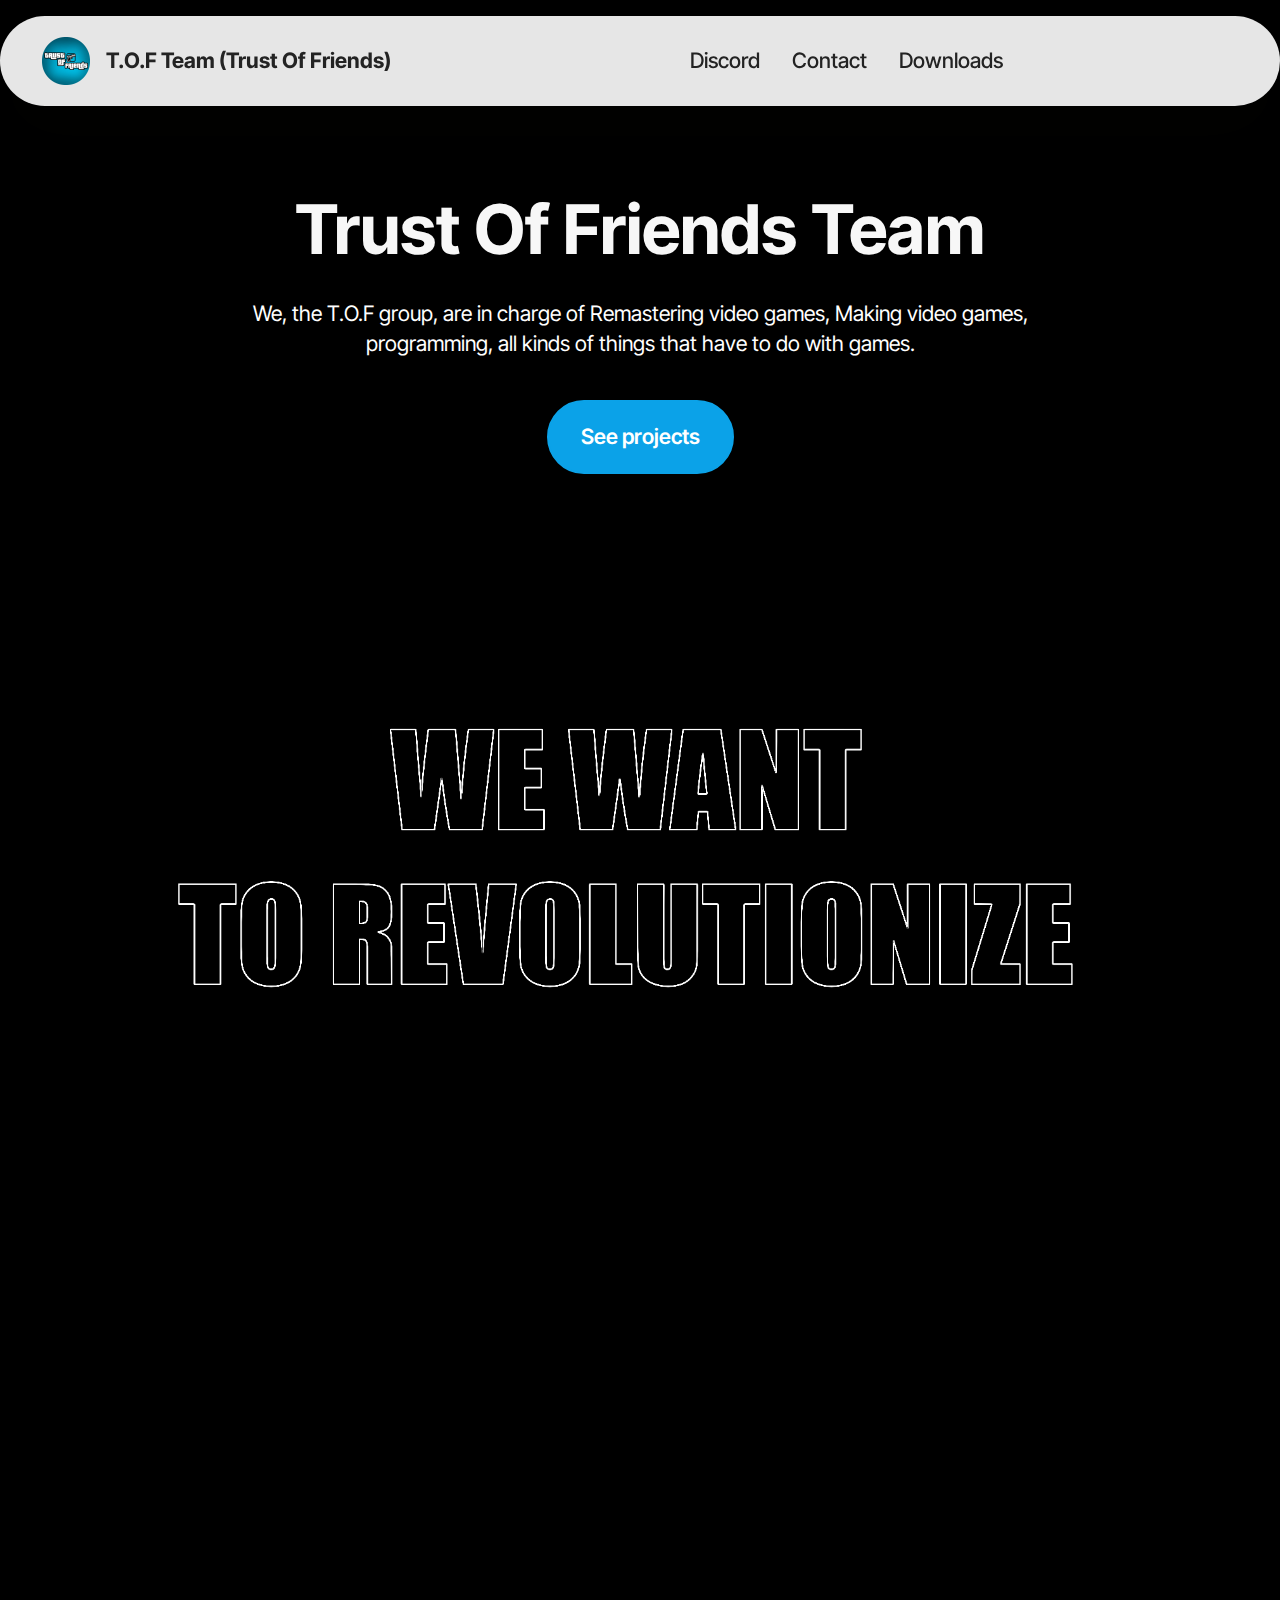
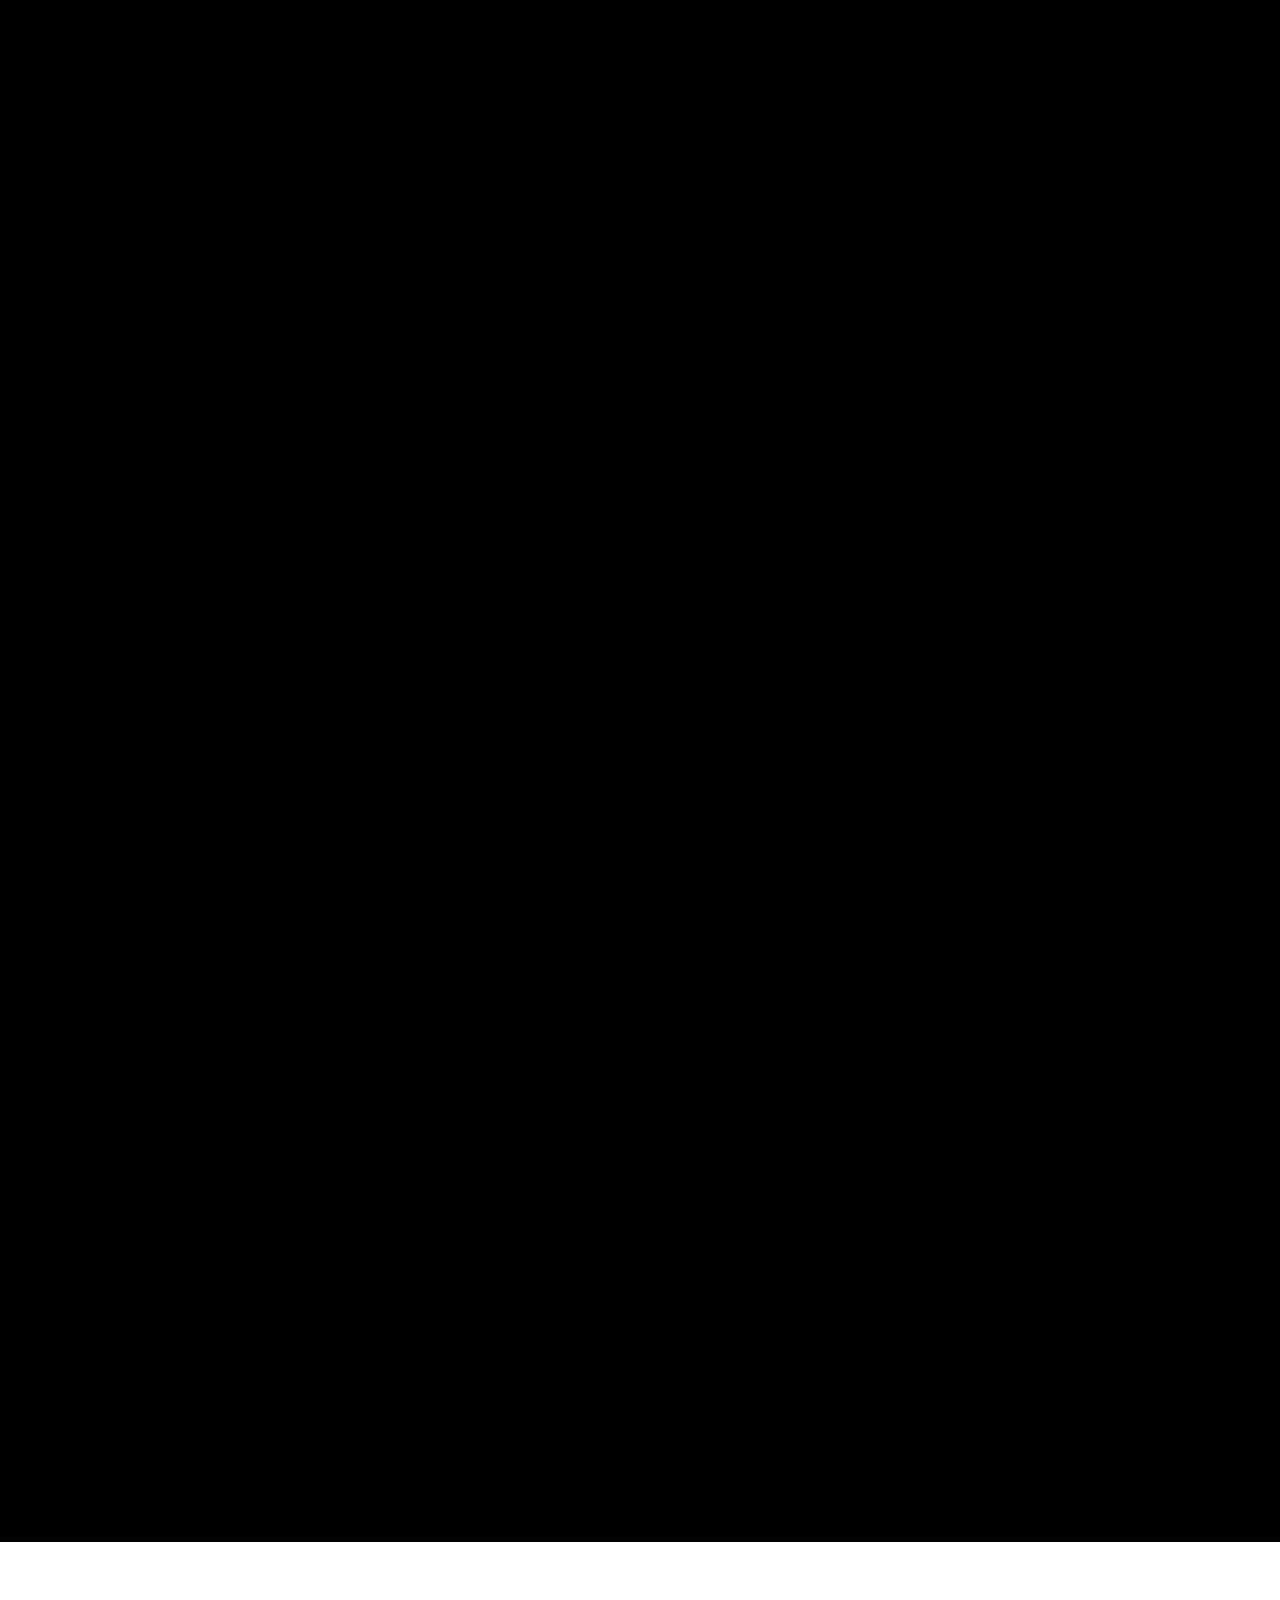
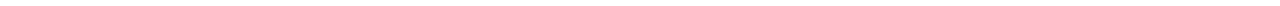
<file: index.html>
<!DOCTYPE html>
<html  >
<head>
  <!-- no se we, xd -->
  <meta charset="UTF-8">
  <meta http-equiv="X-UA-Compatible" content="IE=edge">
  <meta name="generator" content="xd, a">
  <meta name="viewport" content="width=device-width, initial-scale=1, minimum-scale=1">
  <link rel="shortcut icon" href="assets/images/image-1-96x96.png" type="image/x-icon">
  <meta name="description" content="">
  
  
  <title>Home</title>
  <link rel="stylesheet" href="assets/web/assets/mobirise-icons2/mobirise2.css">
  <link rel="stylesheet" href="assets/bootstrap/css/bootstrap.min.css">
  <link rel="stylesheet" href="assets/bootstrap/css/bootstrap-grid.min.css">
  <link rel="stylesheet" href="assets/bootstrap/css/bootstrap-reboot.min.css">
  <link rel="stylesheet" href="assets/animatecss/animate.css">
  <link rel="stylesheet" href="assets/dropdown/css/style.css">
  <link rel="stylesheet" href="assets/theme/css/style.css">
  <link rel="preload" href="https://fonts.googleapis.com/css?family=Inter+Tight:100,200,300,400,500,600,700,800,900,100i,200i,300i,400i,500i,600i,700i,800i,900i&display=swap" as="style" onload="this.onload=null;this.rel='stylesheet'">
  <noscript><link rel="stylesheet" href="https://fonts.googleapis.com/css?family=Inter+Tight:100,200,300,400,500,600,700,800,900,100i,200i,300i,400i,500i,600i,700i,800i,900i&display=swap"></noscript>
  <link rel="preload" as="style" href="assets/mobirise/css/mbr-additional.css?v=KahIdW"><link rel="stylesheet" href="assets/mobirise/css/mbr-additional.css?v=KahIdW" type="text/css">

  
  
  
</head>
<body>
  
  <section data-bs-version="5.1" class="menu menu2 cid-tJS6tZXiPa" once="menu" id="menu02-0">
	

	<nav class="navbar navbar-dropdown navbar-fixed-top navbar-expand-lg">
		<div class="container">
			<div class="navbar-brand">
				<span class="navbar-logo">
					<a href="https://mobirise.com">
						<img src="assets/images/image-1-96x96.png" alt="Mobirise Website Builder" style="height: 3rem;">
					</a>
				</span>
				<span class="navbar-caption-wrap"><a class="navbar-caption text-black display-4" href="index.html#header05-1">T.O.F Team&nbsp;(Trust Of Friends)</a></span>
			</div>
			<button class="navbar-toggler" type="button" data-toggle="collapse" data-bs-toggle="collapse" data-target="#navbarSupportedContent" data-bs-target="#navbarSupportedContent" aria-controls="navbarNavAltMarkup" aria-expanded="false" aria-label="Toggle navigation">
				<div class="hamburger">
					<span></span>
					<span></span>
					<span></span>
					<span></span>
				</div>
			</button>
			<div class="collapse navbar-collapse" id="navbarSupportedContent">
				<ul class="navbar-nav nav-dropdown nav-right" data-app-modern-menu="true"><li class="nav-item">
						<a class="nav-link link text-black text-primary display-4" href="https://discord.gg/qBP4ZFhVKJ" target="_blank">Discord</a>
					</li>
					<li class="nav-item">
						<a class="nav-link link text-black text-primary display-4" href="index.html#features04-w" aria-expanded="false">Contact</a>
					</li>
					<li class="nav-item">
						<a class="nav-link link text-black text-primary display-4" href="index.html#contacts02-9">Downloads</a>
					</li></ul>
				
				
			</div>
		</div>
	</nav>
</section>

<section data-bs-version="5.1" class="header5 cid-tJS6uM4N87" id="header05-1">
	

	
	
	
	<div class="align-center container">
		<div class="row justify-content-center">
			<div class="col-md-12 col-lg-9">
				<h1 class="mbr-section-title mbr-fonts-style mb-4 display-1"><strong>Trust Of Friends Team</strong><strong><br></strong></h1>
				<p class="mbr-text mbr-fonts-style mb-4 display-7">We, the T.O.F group, are in charge of Remastering video games, Making video games, programming, all kinds of things that have to do with games.</p>
				<div class="mbr-section-btn mt-3"><a class="btn btn-primary display-7" href="index.html#features04-w">See projects</a></div>
			</div>
		</div>
		<div class="row mt-5 justify-content-center">
			<div class="col-12 col-lg-12">
				<img src="assets/images/sin-ttulzssso-1920x1080.png" alt="Mobirise Website Builder" title="">
			</div>
		</div>
	</div>
</section>

<section data-bs-version="5.1" class="features4 cid-tMlEXTHLbS" id="features04-w">
	
	
	<div class="container">
		<div class="row justify-content-center">
			<div class="col-12 content-head">
				<div class="mbr-section-head mb-5">
					<h4 class="mbr-section-title mbr-fonts-style align-center mb-0 display-2"><strong>Project number 1:</strong></h4>
					<h5 class="mbr-section-subtitle mbr-fonts-style align-center mb-0 mt-4 display-7">I have wanted to do this project since I was a child of only 9 years old, currently I am making it a reality, this project is, GTA Trilogy - Remastered<div>I am remastering the 3D trilogy of the GTA saga, well, as many of you know in 2021 a trilogy came out, but it was a disaster, it was full of bugs and errors that were never corrected, so this year, I, JC, decided to revive the idea I had when I was only 9 years old, before the Definitive Edition, I wanted to remaster GTA SA, GTA VC, and GTA 3, when the definitive edition came out I was excited, but then I was disappointed by the number of errors, but that will not happen anymore, because my project retains the original aesthetics of 3 games, but adds more realism over time, without losing that characteristic style of the 3 installments, currently I only have GTA SA - Remastered 100% completed.
</div><div>I still need the other 2, a trailer will be out soon, stay tuned.</div></h5>
					
				</div>
			</div>
		</div>
		<div class="row">
			<div class="item features-image col-12 col-md-6 col-lg-4">
				<div class="item-wrapper">
					<div class="item-img">
						<img src="assets/images/artworksa-816x459.png" alt="Mobirise Website Builder">
					</div>
					<div class="item-content">
						<h5 class="item-title mbr-fonts-style display-5">
							<strong>GTA SA - Remastered</strong></h5>
						
						<p class="mbr-text mbr-fonts-style display-7">
							The GTA SA Remastered but preserving the original aesthetics of the game, does not contain graphics like GTA 5, but it does contain the improved original graphics.</p>
						<div class="mbr-section-btn item-footer"><a href="" class="btn item-btn btn-primary display-7">More information</a></div>
					</div>

				</div>
			</div>
			<div class="item features-image col-12 col-md-6 col-lg-4">
				<div class="item-wrapper">
					<div class="item-img">
						<img src="assets/images/atworkvc-816x459.png" alt="Mobirise Website Builder">
					</div>
					<div class="item-content">
						<h5 class="item-title mbr-fonts-style display-5"><strong>GTA VC - Remastered</strong></h5>
						
						<p class="mbr-text mbr-fonts-style display-7">
							This is still in progress, being such an old game, it contains many errors, but I will be able to finish it soon.
						</p>
						<div class="mbr-section-btn item-footer"><a href="" class="btn item-btn btn-primary display-7">More information</a></div>
					</div>
				</div>
			</div>
			<div class="item features-image col-12 col-md-6 col-lg-4">
				<div class="item-wrapper">
					<div class="item-img">
						<img src="assets/images/atwork3-816x459.png" alt="Mobirise Website Builder">
					</div>
					<div class="item-content">
						<h5 class="item-title mbr-fonts-style display-5"><strong>GTA III - Remastered</strong></h5>
						
						<p class="mbr-text mbr-fonts-style display-7">
							Same as GTA VC, it's still in process, only this one is easier to modify, they will have a trailer soon.<br>
						</p>
						<div class="mbr-section-btn item-footer"><a href="" class="btn item-btn btn-primary display-7">More information</a></div>
					</div>
				</div>
			</div>
		</div>
	</div>
</section>

<section data-bs-version="5.1" class="features15 cid-tLek7gQhG7" id="features015-m">
	

	
	
	<div class="container">
		<div class="mbr-section-head mb-5">
			<h4 class="mbr-section-title mbr-fonts-style align-center mb-0 display-2"><strong>¿Who are the owners of Trust Of Friends?</strong></h4>
			
		  </div>
		<div class="row justify-content-center">
			
			
			<div class="item features-without-image col-12 col-lg-4 active">
				<div class="item-wrapper">
					<div class="img-wrapper">
						<img src="assets/images/jc2-179x179.png" alt="Mobirise Website Builder" data-slide-to="0" data-bs-slide-to="0">
					</div>
					<div class="card-box">
						<h4 class="card-title mbr-fonts-style mb-3 display-5">
							<strong>JC (me)</strong></h4>
						<h5 class="card-text mbr-fonts-style display-7">I am in charge of giving the ideas and directing most things.</h5>
					</div>
				</div>
			</div><div class="item features-without-image col-12 col-lg-4">
				<div class="item-wrapper">
					<div class="img-wrapper">
						<img src="assets/images/image-2-179x197.png" alt="Mobirise Website Builder" data-slide-to="1" data-bs-slide-to="1">
					</div>
					<div class="card-box">
						<h4 class="card-title mbr-fonts-style mb-3 display-5">
							<strong>Carlos (Co-Owner)</strong></h4>
						<h5 class="card-text mbr-fonts-style display-7">Carlos helps me with most projects, someone practical.</h5>
					</div>
				</div>
			</div><div class="item features-without-image col-12 col-lg-4">
				<div class="item-wrapper">
					<div class="img-wrapper">
						<img src="assets/images/image-2-179x197.png" alt="Mobirise Website Builder" data-slide-to="2" data-bs-slide-to="3">
					</div>
					<div class="card-box">
						<h4 class="card-title mbr-fonts-style mb-3 display-5">
							<strong>IK (Co-Owner)</strong></h4>
						<h5 class="card-text mbr-fonts-style display-7">Carlos helps me with most projects, someone practical.</h5>
					</div>
				</div>
			</div>
		</div>
	</div>
</section><section class="display-7" style="padding: 0;align-items: center;justify-content: center;flex-wrap: wrap;    align-content: center;display: flex;position: relative;height: 4rem;"><a href="https://www.youtube.com/watch?v=YcUW7oKDUJM" style="flex: 1 1;height: 4rem;position: absolute;width: 100%;z-index: 1;"><img alt="" style="height: 4rem;" src="[data-uri]"></a><p style="margin: 0;text-align: center;" class="display-7">&#8204;</p><a style="z-index:1" href="https://mobirise.com/builder/ai-website-maker.html">AI Website Maker</a></section><script src="assets/bootstrap/js/bootstrap.bundle.min.js"></script>  <script src="assets/smoothscroll/smooth-scroll.js"></script>  <script src="assets/ytplayer/index.js"></script>  <script src="assets/dropdown/js/navbar-dropdown.js"></script>  <script src="assets/theme/js/script.js"></script>  
  
  
  <input name="animation" type="hidden">
  </body>
</html>
</file>
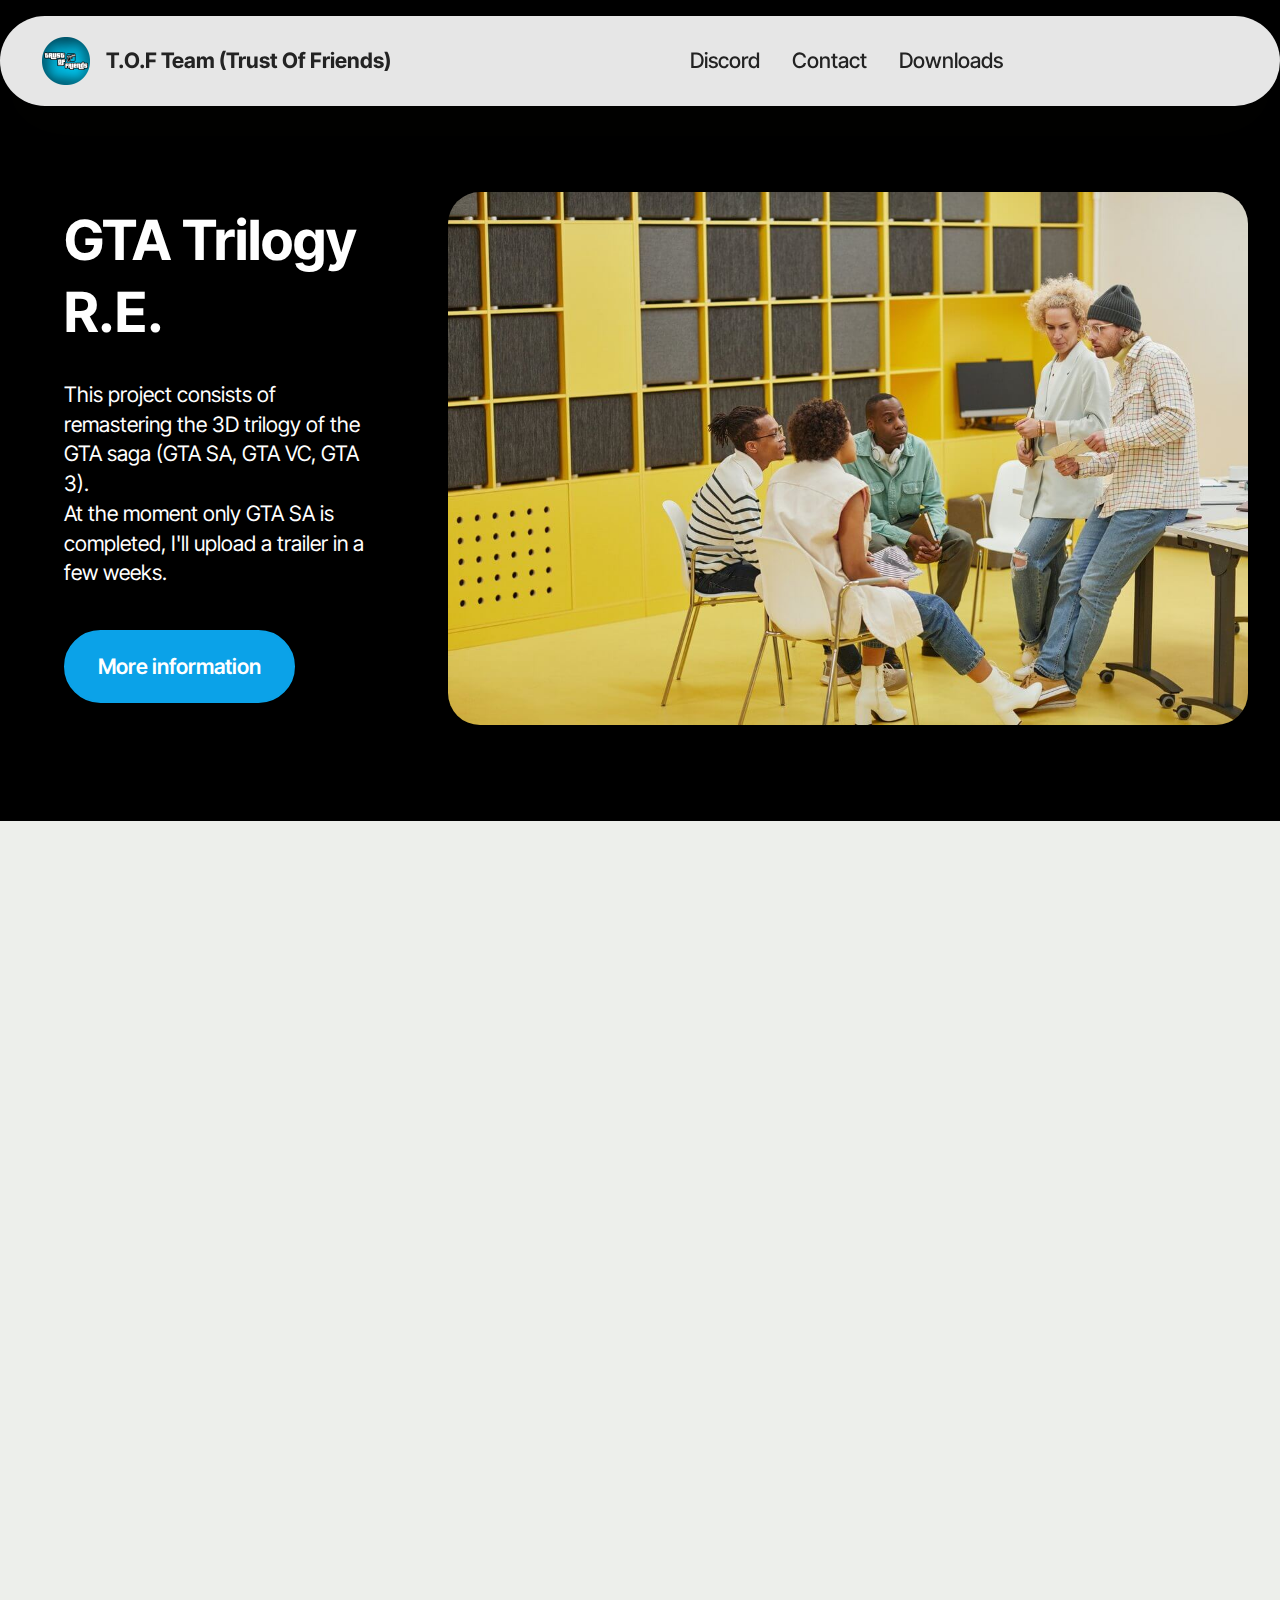
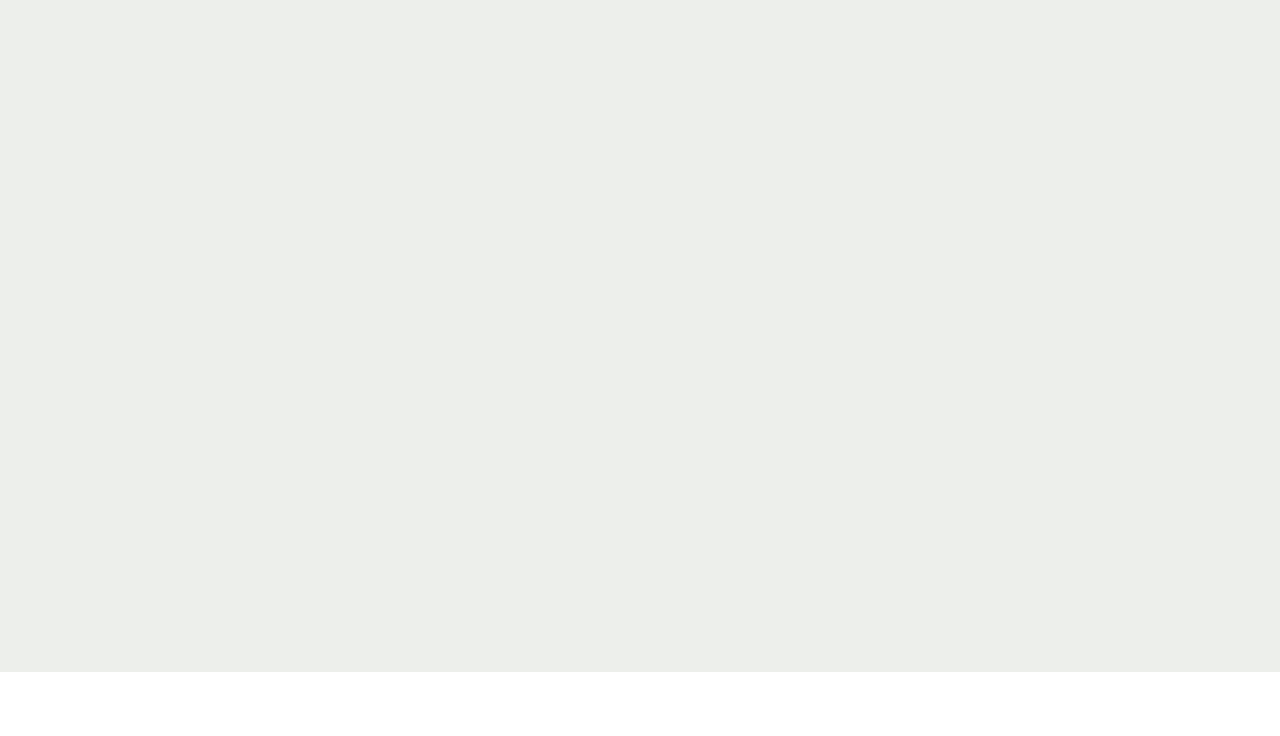
<file: Projects.html>
<!DOCTYPE html>
<html  >
<head>
  <!-- Site made with Mobirise Website Builder v5.9.18, https://mobirise.com -->
  <meta charset="UTF-8">
  <meta http-equiv="X-UA-Compatible" content="IE=edge">
  <meta name="generator" content="Mobirise v5.9.18, mobirise.com">
  <meta name="viewport" content="width=device-width, initial-scale=1, minimum-scale=1">
  <link rel="shortcut icon" href="assets/images/image-1-96x96.png" type="image/x-icon">
  <meta name="description" content="">
  
  
  <title>Projects</title>
  <link rel="stylesheet" href="assets/web/assets/mobirise-icons2/mobirise2.css">
  <link rel="stylesheet" href="assets/bootstrap/css/bootstrap.min.css">
  <link rel="stylesheet" href="assets/bootstrap/css/bootstrap-grid.min.css">
  <link rel="stylesheet" href="assets/bootstrap/css/bootstrap-reboot.min.css">
  <link rel="stylesheet" href="assets/animatecss/animate.css">
  <link rel="stylesheet" href="assets/dropdown/css/style.css">
  <link rel="stylesheet" href="assets/theme/css/style.css">
  <link rel="preload" href="https://fonts.googleapis.com/css?family=Inter+Tight:100,200,300,400,500,600,700,800,900,100i,200i,300i,400i,500i,600i,700i,800i,900i&display=swap" as="style" onload="this.onload=null;this.rel='stylesheet'">
  <noscript><link rel="stylesheet" href="https://fonts.googleapis.com/css?family=Inter+Tight:100,200,300,400,500,600,700,800,900,100i,200i,300i,400i,500i,600i,700i,800i,900i&display=swap"></noscript>
  <link rel="preload" as="style" href="assets/mobirise/css/mbr-additional.css?v=8BhQck"><link rel="stylesheet" href="assets/mobirise/css/mbr-additional.css?v=8BhQck" type="text/css">

  
  
  
</head>
<body>
  
  <section data-bs-version="5.1" class="menu menu2 cid-tJS6tZXiPa" once="menu" id="menu02-1i">
	

	<nav class="navbar navbar-dropdown navbar-fixed-top navbar-expand-lg">
		<div class="container">
			<div class="navbar-brand">
				<span class="navbar-logo">
					<a href="https://mobirise.com">
						<img src="assets/images/image-1-96x96.png" alt="Mobirise Website Builder" style="height: 3rem;">
					</a>
				</span>
				<span class="navbar-caption-wrap"><a class="navbar-caption text-black display-4" href="index.html#header05-1">T.O.F Team&nbsp;(Trust Of Friends)</a></span>
			</div>
			<button class="navbar-toggler" type="button" data-toggle="collapse" data-bs-toggle="collapse" data-target="#navbarSupportedContent" data-bs-target="#navbarSupportedContent" aria-controls="navbarNavAltMarkup" aria-expanded="false" aria-label="Toggle navigation">
				<div class="hamburger">
					<span></span>
					<span></span>
					<span></span>
					<span></span>
				</div>
			</button>
			<div class="collapse navbar-collapse" id="navbarSupportedContent">
				<ul class="navbar-nav nav-dropdown nav-right" data-app-modern-menu="true"><li class="nav-item">
						<a class="nav-link link text-black text-primary display-4" href="https://discord.gg/qBP4ZFhVKJ" target="_blank">Discord</a>
					</li>
					<li class="nav-item">
						<a class="nav-link link text-black text-primary display-4" href="index.html#features04-w" aria-expanded="false">Contact</a>
					</li>
					<li class="nav-item">
						<a class="nav-link link text-black text-primary display-4" href="index.html#contacts02-9">Downloads</a>
					</li></ul>
				
				
			</div>
		</div>
	</nav>
</section>

<section data-bs-version="5.1" class="header1 cid-usxFZFyZDZ" id="header01-1k">
	

	
	

	<div class="container-fluid">
		<div class="row justify-content-center">
			<div class="col-12 col-md-12 col-lg-8 image-wrapper">
				<img class="w-100" src="assets/images/8.jpg" alt="Mobirise Website Builder">
			</div>
			<div class="col-12 col-lg col-md-12">
				<div class="text-wrapper align-left">
					<h1 class="mbr-section-title mbr-fonts-style mb-4 display-2"><strong>GTA Trilogy R.E.</strong></h1>
					<p class="mbr-text mbr-fonts-style mb-4 display-7">This project consists of remastering the 3D trilogy of the GTA saga (GTA SA, GTA VC, GTA 3).<br>At the moment only GTA SA is completed, I'll upload a trailer in a few weeks.</p>
					<div class="mbr-section-btn mt-3"><a class="btn btn-primary display-7" href="https://mobiri.se">More information</a></div>
				</div>
			</div>
		</div>
	</div>
</section>

<section data-bs-version="5.1" class="header1 cid-usxG0f99P6" id="header01-1l">
	

	
	

	<div class="container-fluid">
		<div class="row justify-content-center">
			<div class="col-12 col-md-12 col-lg-8 image-wrapper">
				<img class="w-100" src="assets/images/8.jpg" alt="Mobirise Website Builder">
			</div>
			<div class="col-12 col-lg col-md-12">
				<div class="text-wrapper align-left">
					<h1 class="mbr-section-title mbr-fonts-style mb-4 display-2">
						<strong>From creation to market</strong>
					</h1>
					<p class="mbr-text mbr-fonts-style mb-4 display-7">
						Create awesome websites on your computer! No code &amp; free. Publish anywhere.
					</p>
					<div class="mbr-section-btn mt-3">
						<a class="btn btn-danger display-7" href="https://mobiri.se">Get started</a>
					</div>
				</div>
			</div>
		</div>
	</div>
</section>

<section data-bs-version="5.1" class="header1 cid-usxG0xxKQw" id="header01-1m">
	

	
	

	<div class="container-fluid">
		<div class="row justify-content-center">
			<div class="col-12 col-md-12 col-lg-8 image-wrapper">
				<img class="w-100" src="assets/images/8.jpg" alt="Mobirise Website Builder">
			</div>
			<div class="col-12 col-lg col-md-12">
				<div class="text-wrapper align-left">
					<h1 class="mbr-section-title mbr-fonts-style mb-4 display-2">
						<strong>From creation to market</strong>
					</h1>
					<p class="mbr-text mbr-fonts-style mb-4 display-7">
						Create awesome websites on your computer! No code &amp; free. Publish anywhere.
					</p>
					<div class="mbr-section-btn mt-3">
						<a class="btn btn-danger display-7" href="https://mobiri.se">Get started</a>
					</div>
				</div>
			</div>
		</div>
	</div>
</section><section class="display-7" style="padding: 0;align-items: center;justify-content: center;flex-wrap: wrap;    align-content: center;display: flex;position: relative;height: 4rem;"><a href="https://mobiri.se/3540421" style="flex: 1 1;height: 4rem;position: absolute;width: 100%;z-index: 1;"><img alt="" style="height: 4rem;" src="[data-uri]"></a><p style="margin: 0;text-align: center;" class="display-7">&#8204;</p><a style="z-index:1" href="https://mobirise.com/builder/ai-website-generator.html">AI Website Generator</a></section><script src="assets/bootstrap/js/bootstrap.bundle.min.js"></script>  <script src="assets/smoothscroll/smooth-scroll.js"></script>  <script src="assets/ytplayer/index.js"></script>  <script src="assets/dropdown/js/navbar-dropdown.js"></script>  <script src="assets/theme/js/script.js"></script>  
  
  
  <input name="animation" type="hidden">
  </body>
</html>
</file>
<file: assets/web/assets/mobirise-icons2/mobirise2.css>
@font-face {
  font-family: 'Moririse2';
  font-display: swap;
  src:  url('mobirise2.eot?f2bix4');
  src:  url('mobirise2.eot?f2bix4#iefix') format('embedded-opentype'),
    url('mobirise2.ttf?f2bix4') format('truetype'),
    url('mobirise2.woff?f2bix4') format('woff'),
    url('mobirise2.svg?f2bix4#mobirise2') format('svg');
  font-weight: normal;
  font-style: normal;
}

[class^="mobi-"], [class*=" mobi-"] {
  /* use !important to prevent issues with browser extensions that change fonts */
  font-family: 'Moririse2' !important;
  speak: none;
  font-style: normal;
  font-weight: normal;
  font-variant: normal;
  text-transform: none;
  line-height: 1;

  /* Better Font Rendering =========== */
  -webkit-font-smoothing: antialiased;
  -moz-osx-font-smoothing: grayscale;
}

.mobi-mbri-add-submenu:before {
  content: "\e900";
}
.mobi-mbri-alert:before {
  content: "\e901";
}
.mobi-mbri-align-center:before {
  content: "\e902";
}
.mobi-mbri-align-justify:before {
  content: "\e903";
}
.mobi-mbri-align-left:before {
  content: "\e904";
}
.mobi-mbri-align-right:before {
  content: "\e905";
}
.mobi-mbri-android:before {
  content: "\e906";
}
.mobi-mbri-apple:before {
  content: "\e907";
}
.mobi-mbri-arrow-down:before {
  content: "\e908";
}
.mobi-mbri-arrow-next:before {
  content: "\e909";
}
.mobi-mbri-arrow-prev:before {
  content: "\e90a";
}
.mobi-mbri-arrow-up:before {
  content: "\e90b";
}
.mobi-mbri-bold:before {
  content: "\e90c";
}
.mobi-mbri-bookmark:before {
  content: "\e90d";
}
.mobi-mbri-bootstrap:before {
  content: "\e90e";
}
.mobi-mbri-briefcase:before {
  content: "\e90f";
}
.mobi-mbri-browse:before {
  content: "\e910";
}
.mobi-mbri-bulleted-list:before {
  content: "\e911";
}
.mobi-mbri-calendar:before {
  content: "\e912";
}
.mobi-mbri-camera:before {
  content: "\e913";
}
.mobi-mbri-cart-add:before {
  content: "\e914";
}
.mobi-mbri-cart-full:before {
  content: "\e915";
}
.mobi-mbri-cash:before {
  content: "\e916";
}
.mobi-mbri-change-style:before {
  content: "\e917";
}
.mobi-mbri-chat:before {
  content: "\e918";
}
.mobi-mbri-clock:before {
  content: "\e919";
}
.mobi-mbri-close:before {
  content: "\e91a";
}
.mobi-mbri-cloud:before {
  content: "\e91b";
}
.mobi-mbri-code:before {
  content: "\e91c";
}
.mobi-mbri-contact-form:before {
  content: "\e91d";
}
.mobi-mbri-credit-card:before {
  content: "\e91e";
}
.mobi-mbri-cursor-click:before {
  content: "\e91f";
}
.mobi-mbri-cust-feedback:before {
  content: "\e920";
}
.mobi-mbri-database:before {
  content: "\e921";
}
.mobi-mbri-delivery:before {
  content: "\e922";
}
.mobi-mbri-desktop:before {
  content: "\e923";
}
.mobi-mbri-devices:before {
  content: "\e924";
}
.mobi-mbri-down:before {
  content: "\e925";
}
.mobi-mbri-download-2:before {
  content: "\e926";
}
.mobi-mbri-download:before {
  content: "\e927";
}
.mobi-mbri-drag-n-drop-2:before {
  content: "\e928";
}
.mobi-mbri-drag-n-drop:before {
  content: "\e929";
}
.mobi-mbri-edit-2:before {
  content: "\e92a";
}
.mobi-mbri-edit:before {
  content: "\e92b";
}
.mobi-mbri-error:before {
  content: "\e92c";
}
.mobi-mbri-extension:before {
  content: "\e92d";
}
.mobi-mbri-features:before {
  content: "\e92e";
}
.mobi-mbri-file:before {
  content: "\e92f";
}
.mobi-mbri-flag:before {
  content: "\e930";
}
.mobi-mbri-folder:before {
  content: "\e931";
}
.mobi-mbri-gift:before {
  content: "\e932";
}
.mobi-mbri-github:before {
  content: "\e933";
}
.mobi-mbri-globe-2:before {
  content: "\e934";
}
.mobi-mbri-globe:before {
  content: "\e935";
}
.mobi-mbri-growing-chart:before {
  content: "\e936";
}
.mobi-mbri-hearth:before {
  content: "\e937";
}
.mobi-mbri-help:before {
  content: "\e938";
}
.mobi-mbri-home:before {
  content: "\e939";
}
.mobi-mbri-hot-cup:before {
  content: "\e93a";
}
.mobi-mbri-idea:before {
  content: "\e93b";
}
.mobi-mbri-image-gallery:before {
  content: "\e93c";
}
.mobi-mbri-image-slider:before {
  content: "\e93d";
}
.mobi-mbri-info:before {
  content: "\e93e";
}
.mobi-mbri-italic:before {
  content: "\e93f";
}
.mobi-mbri-key:before {
  content: "\e940";
}
.mobi-mbri-laptop:before {
  content: "\e941";
}
.mobi-mbri-layers:before {
  content: "\e942";
}
.mobi-mbri-left-right:before {
  content: "\e943";
}
.mobi-mbri-left:before {
  content: "\e944";
}
.mobi-mbri-letter:before {
  content: "\e945";
}
.mobi-mbri-like:before {
  content: "\e946";
}
.mobi-mbri-link:before {
  content: "\e947";
}
.mobi-mbri-lock:before {
  content: "\e948";
}
.mobi-mbri-login:before {
  content: "\e949";
}
.mobi-mbri-logout:before {
  content: "\e94a";
}
.mobi-mbri-magic-stick:before {
  content: "\e94b";
}
.mobi-mbri-map-pin:before {
  content: "\e94c";
}
.mobi-mbri-menu:before {
  content: "\e94d";
}
.mobi-mbri-mobile-2:before {
  content: "\e94e";
}
.mobi-mbri-mobile-horizontal:before {
  content: "\e94f";
}
.mobi-mbri-mobile:before {
  content: "\e950";
}
.mobi-mbri-mobirise:before {
  content: "\e951";
}
.mobi-mbri-more-horizontal:before {
  content: "\e952";
}
.mobi-mbri-more-vertical:before {
  content: "\e953";
}
.mobi-mbri-music:before {
  content: "\e954";
}
.mobi-mbri-new-file:before {
  content: "\e955";
}
.mobi-mbri-numbered-list:before {
  content: "\e956";
}
.mobi-mbri-opened-folder:before {
  content: "\e957";
}
.mobi-mbri-pages:before {
  content: "\e958";
}
.mobi-mbri-paper-plane:before {
  content: "\e959";
}
.mobi-mbri-paperclip:before {
  content: "\e95a";
}
.mobi-mbri-phone:before {
  content: "\e95b";
}
.mobi-mbri-photo:before {
  content: "\e95c";
}
.mobi-mbri-photos:before {
  content: "\e95d";
}
.mobi-mbri-pin:before {
  content: "\e95e";
}
.mobi-mbri-play:before {
  content: "\e95f";
}
.mobi-mbri-plus:before {
  content: "\e960";
}
.mobi-mbri-preview:before {
  content: "\e961";
}
.mobi-mbri-print:before {
  content: "\e962";
}
.mobi-mbri-protect:before {
  content: "\e963";
}
.mobi-mbri-question:before {
  content: "\e964";
}
.mobi-mbri-quote-left:before {
  content: "\e965";
}
.mobi-mbri-quote-right:before {
  content: "\e966";
}
.mobi-mbri-redo:before {
  content: "\e967";
}
.mobi-mbri-refresh:before {
  content: "\e968";
}
.mobi-mbri-responsive-2:before {
  content: "\e969";
}
.mobi-mbri-responsive:before {
  content: "\e96a";
}
.mobi-mbri-right:before {
  content: "\e96b";
}
.mobi-mbri-rocket:before {
  content: "\e96c";
}
.mobi-mbri-sad-face:before {
  content: "\e96d";
}
.mobi-mbri-sale:before {
  content: "\e96e";
}
.mobi-mbri-save:before {
  content: "\e96f";
}
.mobi-mbri-search:before {
  content: "\e970";
}
.mobi-mbri-setting-2:before {
  content: "\e971";
}
.mobi-mbri-setting-3:before {
  content: "\e972";
}
.mobi-mbri-setting:before {
  content: "\e973";
}
.mobi-mbri-share:before {
  content: "\e974";
}
.mobi-mbri-shopping-bag:before {
  content: "\e975";
}
.mobi-mbri-shopping-basket:before {
  content: "\e976";
}
.mobi-mbri-shopping-cart:before {
  content: "\e977";
}
.mobi-mbri-sites:before {
  content: "\e978";
}
.mobi-mbri-smile-face:before {
  content: "\e979";
}
.mobi-mbri-speed:before {
  content: "\e97a";
}
.mobi-mbri-star:before {
  content: "\e97b";
}
.mobi-mbri-success:before {
  content: "\e97c";
}
.mobi-mbri-sun:before {
  content: "\e97d";
}
.mobi-mbri-sun2:before {
  content: "\e97e";
}
.mobi-mbri-tablet-vertical:before {
  content: "\e97f";
}
.mobi-mbri-tablet:before {
  content: "\e980";
}
.mobi-mbri-target:before {
  content: "\e981";
}
.mobi-mbri-timer:before {
  content: "\e982";
}
.mobi-mbri-to-ftp:before {
  content: "\e983";
}
.mobi-mbri-to-local-drive:before {
  content: "\e984";
}
.mobi-mbri-touch-swipe:before {
  content: "\e985";
}
.mobi-mbri-touch:before {
  content: "\e986";
}
.mobi-mbri-trash:before {
  content: "\e987";
}
.mobi-mbri-underline:before {
  content: "\e988";
}
.mobi-mbri-undo:before {
  content: "\e989";
}
.mobi-mbri-unlink:before {
  content: "\e98a";
}
.mobi-mbri-unlock:before {
  content: "\e98b";
}
.mobi-mbri-up-down:before {
  content: "\e98c";
}
.mobi-mbri-up:before {
  content: "\e98d";
}
.mobi-mbri-update:before {
  content: "\e98e";
}
.mobi-mbri-upload-2:before {
  content: "\e98f";
}
.mobi-mbri-upload:before {
  content: "\e990";
}
.mobi-mbri-user-2:before {
  content: "\e991";
}
.mobi-mbri-user:before {
  content: "\e992";
}
.mobi-mbri-users:before {
  content: "\e993";
}
.mobi-mbri-video-play:before {
  content: "\e994";
}
.mobi-mbri-video:before {
  content: "\e995";
}
.mobi-mbri-watch:before {
  content: "\e996";
}
.mobi-mbri-website-theme-2:before {
  content: "\e997";
}
.mobi-mbri-website-theme:before {
  content: "\e998";
}
.mobi-mbri-wifi:before {
  content: "\e999";
}
.mobi-mbri-windows:before {
  content: "\e99a";
}
.mobi-mbri-zoom-in:before {
  content: "\e99b";
}
.mobi-mbri-zoom-out:before {
  content: "\e99c";
}
</file>
<file: assets/dropdown/css/style.css>
.navbar-dropdown {
  left: 0;
  padding: 0;
  position: absolute;
  right: 0;
  top: 0;
  transition: all 0.45s ease;
  z-index: 1030;
  background: #282828; }
  .navbar-dropdown .navbar-logo {
    margin-right: 0.8rem;
    transition: margin 0.3s ease-in-out;
    vertical-align: middle; }
    .navbar-dropdown .navbar-logo img {
      height: 3.125rem;
      transition: all 0.3s ease-in-out; }
    .navbar-dropdown .navbar-logo.mbr-iconfont {
      font-size: 3.125rem;
      line-height: 3.125rem; }
  .navbar-dropdown .navbar-caption {
    font-weight: 700;
    white-space: normal;
    vertical-align: -4px;
    line-height: 3.125rem !important; }
    .navbar-dropdown .navbar-caption, .navbar-dropdown .navbar-caption:hover {
      color: inherit;
      text-decoration: none; }
  .navbar-dropdown .mbr-iconfont + .navbar-caption {
    vertical-align: -1px; }
  .navbar-dropdown.navbar-fixed-top {
    position: fixed; }
  .navbar-dropdown .navbar-brand span {
    vertical-align: -4px; }
  .navbar-dropdown.bg-color.transparent {
    background: none; }
  .navbar-dropdown.navbar-short .navbar-brand {
    padding: 0.625rem 0; }
    .navbar-dropdown.navbar-short .navbar-brand span {
      vertical-align: -1px; }
  .navbar-dropdown.navbar-short .navbar-caption {
    line-height: 2.375rem !important;
    vertical-align: -2px; }
  .navbar-dropdown.navbar-short .navbar-logo {
    margin-right: 0.5rem; }
    .navbar-dropdown.navbar-short .navbar-logo img {
      height: 2.375rem; }
    .navbar-dropdown.navbar-short .navbar-logo.mbr-iconfont {
      font-size: 2.375rem;
      line-height: 2.375rem; }
  .navbar-dropdown.navbar-short .mbr-table-cell {
    height: 3.625rem; }
  .navbar-dropdown .navbar-close {
    left: 0.6875rem;
    position: fixed;
    top: 0.75rem;
    z-index: 1000; }
  .navbar-dropdown .hamburger-icon {
    content: "";
    display: inline-block;
    vertical-align: middle;
    width: 16px;
    -webkit-box-shadow: 0 -6px 0 1px #282828,0 0 0 1px #282828,0 6px 0 1px #282828;
    -moz-box-shadow: 0 -6px 0 1px #282828,0 0 0 1px #282828,0 6px 0 1px #282828;
    box-shadow: 0 -6px 0 1px #282828,0 0 0 1px #282828,0 6px 0 1px #282828; }

.dropdown-menu .dropdown-toggle[data-toggle="dropdown-submenu"]::after {
  border-bottom: 0.35em solid transparent;
  border-left: 0.35em solid;
  border-right: 0;
  border-top: 0.35em solid transparent;
  margin-left: 0.3rem; }

.dropdown-menu .dropdown-item:focus {
  outline: 0; }

.nav-dropdown {
  font-size: 0.75rem;
  font-weight: 500;
  height: auto !important; }
  .nav-dropdown .nav-btn {
    padding-left: 1rem; }
  .nav-dropdown .link {
    margin: .667em 1.667em;
    font-weight: 500;
    padding: 0;
    transition: color .2s ease-in-out; }
    .nav-dropdown .link.dropdown-toggle {
      margin-right: 2.583em; }
      .nav-dropdown .link.dropdown-toggle::after {
        margin-left: .25rem;
        border-top: 0.35em solid;
        border-right: 0.35em solid transparent;
        border-left: 0.35em solid transparent;
        border-bottom: 0; }
      .nav-dropdown .link.dropdown-toggle[aria-expanded="true"] {
        margin: 0;
        padding: 0.667em 3.263em  0.667em 1.667em; }
  .nav-dropdown .link::after,
  .nav-dropdown .dropdown-item::after {
    color: inherit; }
  .nav-dropdown .btn {
    font-size: 0.75rem;
    font-weight: 700;
    letter-spacing: 0;
    margin-bottom: 0;
    padding-left: 1.25rem;
    padding-right: 1.25rem; }
  .nav-dropdown .dropdown-menu {
    border-radius: 0;
    border: 0;
    left: 0;
    margin: 0;
    padding-bottom: 1.25rem;
    padding-top: 1.25rem;
    position: relative; }
  .nav-dropdown .dropdown-submenu {
    margin-left: 0.125rem;
    top: 0; }
  .nav-dropdown .dropdown-item {
    font-weight: 500;
    line-height: 2;
    padding: 0.3846em 4.615em 0.3846em 1.5385em;
    position: relative;
    transition: color .2s ease-in-out, background-color .2s ease-in-out; }
    .nav-dropdown .dropdown-item::after {
      margin-top: -0.3077em;
      position: absolute;
      right: 1.1538em;
      top: 50%; }
    .nav-dropdown .dropdown-item:focus, .nav-dropdown .dropdown-item:hover {
      background: none; }

@media (max-width: 767px) {
  .nav-dropdown.navbar-toggleable-sm {
    bottom: 0;
    display: none;
    left: 0;
    overflow-x: hidden;
    position: fixed;
    top: 0;
    transform: translateX(-100%);
    -ms-transform: translateX(-100%);
    -webkit-transform: translateX(-100%);
    width: 18.75rem;
    z-index: 999; } }
.nav-dropdown.navbar-toggleable-xl {
  bottom: 0;
  display: none;
  left: 0;
  overflow-x: hidden;
  position: fixed;
  top: 0;
  transform: translateX(-100%);
  -ms-transform: translateX(-100%);
  -webkit-transform: translateX(-100%);
  width: 18.75rem;
  z-index: 999; }

.nav-dropdown-sm {
  display: block !important;
  overflow-x: hidden;
  overflow: auto;
  padding-top: 3.875rem; }
  .nav-dropdown-sm::after {
    content: "";
    display: block;
    height: 3rem;
    width: 100%; }
  .nav-dropdown-sm.collapse.in ~ .navbar-close {
    display: block !important; }
  .nav-dropdown-sm.collapsing, .nav-dropdown-sm.collapse.in {
    transform: translateX(0);
    -ms-transform: translateX(0);
    -webkit-transform: translateX(0);
    transition: all 0.25s ease-out;
    -webkit-transition: all 0.25s ease-out;
    background: #282828; }
  .nav-dropdown-sm.collapsing[aria-expanded="false"] {
    transform: translateX(-100%);
    -ms-transform: translateX(-100%);
    -webkit-transform: translateX(-100%); }
  .nav-dropdown-sm .nav-item {
    display: block;
    margin-left: 0 !important;
    padding-left: 0; }
  .nav-dropdown-sm .link,
  .nav-dropdown-sm .dropdown-item {
    border-top: 1px dotted rgba(255, 255, 255, 0.1);
    font-size: 0.8125rem;
    line-height: 1.6;
    margin: 0 !important;
    padding: 0.875rem 2.4rem 0.875rem 1.5625rem !important;
    position: relative;
    white-space: normal; }
    .nav-dropdown-sm .link:focus, .nav-dropdown-sm .link:hover,
    .nav-dropdown-sm .dropdown-item:focus,
    .nav-dropdown-sm .dropdown-item:hover {
      background: rgba(0, 0, 0, 0.2) !important;
      color: #c0a375; }
  .nav-dropdown-sm .nav-btn {
    position: relative;
    padding: 1.5625rem 1.5625rem 0 1.5625rem; }
    .nav-dropdown-sm .nav-btn::before {
      border-top: 1px dotted rgba(255, 255, 255, 0.1);
      content: "";
      left: 0;
      position: absolute;
      top: 0;
      width: 100%; }
    .nav-dropdown-sm .nav-btn + .nav-btn {
      padding-top: 0.625rem; }
      .nav-dropdown-sm .nav-btn + .nav-btn::before {
        display: none; }
  .nav-dropdown-sm .btn {
    padding: 0.625rem 0; }
  .nav-dropdown-sm .dropdown-toggle[data-toggle="dropdown-submenu"]::after {
    margin-left: .25rem;
    border-top: 0.35em solid;
    border-right: 0.35em solid transparent;
    border-left: 0.35em solid transparent;
    border-bottom: 0; }
  .nav-dropdown-sm .dropdown-toggle[data-toggle="dropdown-submenu"][aria-expanded="true"]::after {
    border-top: 0;
    border-right: 0.35em solid transparent;
    border-left: 0.35em solid transparent;
    border-bottom: 0.35em solid; }
  .nav-dropdown-sm .dropdown-menu {
    margin: 0;
    padding: 0;
    position: relative;
    top: 0;
    left: 0;
    width: 100%;
    border: 0;
    float: none;
    border-radius: 0;
    background: none; }
  .nav-dropdown-sm .dropdown-submenu {
    left: 100%;
    margin-left: 0.125rem;
    margin-top: -1.25rem;
    top: 0; }

.navbar-toggleable-sm .nav-dropdown .dropdown-menu {
  position: absolute; }

.navbar-toggleable-sm .nav-dropdown .dropdown-submenu {
  left: 100%;
  margin-left: 0.125rem;
  margin-top: -1.25rem;
  top: 0; }

.navbar-toggleable-sm.opened .nav-dropdown .dropdown-menu {
  position: relative; }

.navbar-toggleable-sm.opened .nav-dropdown .dropdown-submenu {
  left: 0;
  margin-left: 00rem;
  margin-top: 0rem;
  top: 0; }

.is-builder .nav-dropdown.collapsing {
  transition: none !important; }
</file>
<file: assets/theme/css/style.css>
@charset "UTF-8";
section {
  background-color: #ffffff;
}

body {
  font-style: normal;
  line-height: 1.5;
  font-weight: 400;
  color: #232323;
  position: relative;
}

button {
  background-color: transparent;
  border-color: transparent;
}

.embla__button,
.carousel-control {
  background-color: #edefea !important;
  opacity: 0.8 !important;
  color: #464845 !important;
  border-color: #edefea !important;
}

.carousel .close,
.modalWindow .close {
  background-color: #edefea !important;
  color: #464845 !important;
  border-color: #edefea !important;
  opacity: 0.8 !important;
}

.carousel .close:hover,
.modalWindow .close:hover {
  opacity: 1 !important;
}

.carousel-indicators li {
  background-color: #edefea !important;
  border: 2px solid #464845 !important;
}

.carousel-indicators li:hover,
.carousel-indicators li:active {
  opacity: 0.8 !important;
}

.embla__button:hover,
.carousel-control:hover {
  background-color: #edefea !important;
  opacity: 1 !important;
}

.modalWindow-video-container {
  height: 80%;
}

section,
.container,
.container-fluid {
  position: relative;
  word-wrap: break-word;
}

a.mbr-iconfont:hover {
  text-decoration: none;
}

.article .lead p,
.article .lead ul,
.article .lead ol,
.article .lead pre,
.article .lead blockquote {
  margin-bottom: 0;
}

a {
  font-style: normal;
  font-weight: 400;
  cursor: pointer;
}
a, a:hover {
  text-decoration: none;
}

.mbr-section-title {
  font-style: normal;
  line-height: 1.3;
}

.mbr-section-subtitle {
  line-height: 1.3;
}

.mbr-text {
  font-style: normal;
  line-height: 1.7;
}

h1,
h2,
h3,
h4,
h5,
h6,
.display-1,
.display-2,
.display-4,
.display-5,
.display-7,
span,
p,
a {
  line-height: 1;
  word-break: break-word;
  word-wrap: break-word;
  font-weight: 400;
}

b,
strong {
  font-weight: bold;
}

input:-webkit-autofill, input:-webkit-autofill:hover, input:-webkit-autofill:focus, input:-webkit-autofill:active {
  transition-delay: 9999s;
  -webkit-transition-property: background-color, color;
  transition-property: background-color, color;
}

textarea[type=hidden] {
  display: none;
}

section {
  background-position: 50% 50%;
  background-repeat: no-repeat;
  background-size: cover;
}
section .mbr-background-video,
section .mbr-background-video-preview {
  position: absolute;
  bottom: 0;
  left: 0;
  right: 0;
  top: 0;
}

.hidden {
  visibility: hidden;
}

.mbr-z-index20 {
  z-index: 20;
}

/*! Base colors */
.mbr-white {
  color: #ffffff;
}

.mbr-black {
  color: #111111;
}

.mbr-bg-white {
  background-color: #ffffff;
}

.mbr-bg-black {
  background-color: #000000;
}

/*! Text-aligns */
.align-left {
  text-align: left;
}

.align-center {
  text-align: center;
}

.align-right {
  text-align: right;
}

/*! Font-weight  */
.mbr-light {
  font-weight: 300;
}

.mbr-regular {
  font-weight: 400;
}

.mbr-semibold {
  font-weight: 500;
}

.mbr-bold {
  font-weight: 700;
}

/*! Media  */
.media-content {
  flex-basis: 100%;
}

.media-container-row {
  display: flex;
  flex-direction: row;
  flex-wrap: wrap;
  justify-content: center;
  align-content: center;
  align-items: start;
}
.media-container-row .media-size-item {
  width: 400px;
}

.media-container-column {
  display: flex;
  flex-direction: column;
  flex-wrap: wrap;
  justify-content: center;
  align-content: center;
  align-items: stretch;
}
.media-container-column > * {
  width: 100%;
}

@media (min-width: 992px) {
  .media-container-row {
    flex-wrap: nowrap;
  }
}
figure {
  margin-bottom: 0;
  overflow: hidden;
}

figure[mbr-media-size] {
  transition: width 0.1s;
}

img,
iframe {
  display: block;
  width: 100%;
}

.card {
  background-color: transparent;
  border: none;
}

.card-box {
  width: 100%;
}

.card-img {
  text-align: center;
  flex-shrink: 0;
  -webkit-flex-shrink: 0;
}

.media {
  max-width: 100%;
  margin: 0 auto;
}

.mbr-figure {
  align-self: center;
}

.media-container > div {
  max-width: 100%;
}

.mbr-figure img,
.card-img img {
  width: 100%;
}

@media (max-width: 991px) {
  .media-size-item {
    width: auto !important;
  }
  .media {
    width: auto;
  }
  .mbr-figure {
    width: 100% !important;
  }
}
/*! Buttons */
.mbr-section-btn {
  margin-left: -0.6rem;
  margin-right: -0.6rem;
  font-size: 0;
}

.btn {
  font-weight: 600;
  border-width: 1px;
  font-style: normal;
  margin: 0.6rem 0.6rem;
  white-space: normal;
  transition: all 0.2s ease-in-out;
  display: inline-flex;
  align-items: center;
  justify-content: center;
  word-break: break-word;
}

.btn-sm {
  font-weight: 600;
  letter-spacing: 0px;
  transition: all 0.3s ease-in-out;
}

.btn-md {
  font-weight: 600;
  letter-spacing: 0px;
  transition: all 0.3s ease-in-out;
}

.btn-lg {
  font-weight: 600;
  letter-spacing: 0px;
  transition: all 0.3s ease-in-out;
}

.btn-form {
  margin: 0;
}
.btn-form:hover {
  cursor: pointer;
}

nav .mbr-section-btn {
  margin-left: 0rem;
  margin-right: 0rem;
}

/*! Btn icon margin */
.btn .mbr-iconfont,
.btn.btn-sm .mbr-iconfont {
  order: 1;
  cursor: pointer;
  margin-left: 0.5rem;
  vertical-align: sub;
}

.btn.btn-md .mbr-iconfont,
.btn.btn-md .mbr-iconfont {
  margin-left: 0.8rem;
}

.mbr-regular {
  font-weight: 400;
}

.mbr-semibold {
  font-weight: 500;
}

.mbr-bold {
  font-weight: 700;
}

[type=submit] {
  -webkit-appearance: none;
}

/*! Full-screen */
.mbr-fullscreen .mbr-overlay {
  min-height: 100vh;
}

.mbr-fullscreen {
  display: flex;
  display: -moz-flex;
  display: -ms-flex;
  display: -o-flex;
  align-items: center;
  min-height: 100vh;
  padding-top: 3rem;
  padding-bottom: 3rem;
}

/*! Map */
.map {
  height: 25rem;
  position: relative;
}
.map iframe {
  width: 100%;
  height: 100%;
}

/*! Scroll to top arrow */
.mbr-arrow-up {
  bottom: 25px;
  right: 90px;
  position: fixed;
  text-align: right;
  z-index: 5000;
  color: #ffffff;
  font-size: 22px;
}

.mbr-arrow-up a {
  background: rgba(0, 0, 0, 0.2);
  border-radius: 50%;
  color: #fff;
  display: inline-block;
  height: 60px;
  width: 60px;
  border: 2px solid #fff;
  outline-style: none !important;
  position: relative;
  text-decoration: none;
  transition: all 0.3s ease-in-out;
  cursor: pointer;
  text-align: center;
}
.mbr-arrow-up a:hover {
  background-color: rgba(0, 0, 0, 0.4);
}
.mbr-arrow-up a i {
  line-height: 60px;
}

.mbr-arrow-up-icon {
  display: block;
  color: #fff;
}

.mbr-arrow-up-icon::before {
  content: "›";
  display: inline-block;
  font-family: serif;
  font-size: 22px;
  line-height: 1;
  font-style: normal;
  position: relative;
  top: 6px;
  left: -4px;
  transform: rotate(-90deg);
}

/*! Arrow Down */
.mbr-arrow {
  position: absolute;
  bottom: 45px;
  left: 50%;
  width: 60px;
  height: 60px;
  cursor: pointer;
  background-color: rgba(80, 80, 80, 0.5);
  border-radius: 50%;
  transform: translateX(-50%);
}
@media (max-width: 767px) {
  .mbr-arrow {
    display: none;
  }
}
.mbr-arrow > a {
  display: inline-block;
  text-decoration: none;
  outline-style: none;
  animation: arrowdown 1.7s ease-in-out infinite;
  color: #ffffff;
}
.mbr-arrow > a > i {
  position: absolute;
  top: -2px;
  left: 15px;
  font-size: 2rem;
}

#scrollToTop a i::before {
  content: "";
  position: absolute;
  display: block;
  border-bottom: 2.5px solid #fff;
  border-left: 2.5px solid #fff;
  width: 27.8%;
  height: 27.8%;
  left: 50%;
  top: 51%;
  transform: translateY(-30%) translateX(-50%) rotate(135deg);
}

@keyframes arrowdown {
  0% {
    transform: translateY(0px);
  }
  50% {
    transform: translateY(-5px);
  }
  100% {
    transform: translateY(0px);
  }
}
@media (max-width: 500px) {
  .mbr-arrow-up {
    left: 0;
    right: 0;
    text-align: center;
  }
}
/*Gradients animation*/
@keyframes gradient-animation {
  from {
    background-position: 0% 100%;
    animation-timing-function: ease-in-out;
  }
  to {
    background-position: 100% 0%;
    animation-timing-function: ease-in-out;
  }
}
.bg-gradient {
  background-size: 200% 200%;
  animation: gradient-animation 5s infinite alternate;
  -webkit-animation: gradient-animation 5s infinite alternate;
}

.menu .navbar-brand {
  display: -webkit-flex;
}
.menu .navbar-brand span {
  display: flex;
  display: -webkit-flex;
}
.menu .navbar-brand .navbar-caption-wrap {
  display: -webkit-flex;
}
.menu .navbar-brand .navbar-logo img {
  display: -webkit-flex;
  width: auto;
}
@media (min-width: 768px) and (max-width: 991px) {
  .menu .navbar-toggleable-sm .navbar-nav {
    display: -ms-flexbox;
  }
}
@media (max-width: 991px) {
  .menu .navbar-collapse {
    max-height: 93.5vh;
  }
  .menu .navbar-collapse.show {
    overflow: auto;
  }
}
@media (min-width: 992px) {
  .menu .navbar-nav.nav-dropdown {
    display: -webkit-flex;
  }
  .menu .navbar-toggleable-sm .navbar-collapse {
    display: -webkit-flex !important;
  }
  .menu .collapsed .navbar-collapse {
    max-height: 93.5vh;
  }
  .menu .collapsed .navbar-collapse.show {
    overflow: auto;
  }
}
@media (max-width: 767px) {
  .menu .navbar-collapse {
    max-height: 80vh;
  }
}

.nav-link .mbr-iconfont {
  margin-right: 0.5rem;
}

.navbar {
  display: -webkit-flex;
  -webkit-flex-wrap: wrap;
  -webkit-align-items: center;
  -webkit-justify-content: space-between;
}

.navbar-collapse {
  -webkit-flex-basis: 100%;
  -webkit-flex-grow: 1;
  -webkit-align-items: center;
}

.nav-dropdown .link {
  padding: 0.667em 1.667em !important;
  margin: 0 !important;
}

.nav {
  display: -webkit-flex;
  -webkit-flex-wrap: wrap;
}

.row {
  display: -webkit-flex;
  -webkit-flex-wrap: wrap;
}

.justify-content-center {
  -webkit-justify-content: center;
}

.form-inline {
  display: -webkit-flex;
}

.card-wrapper {
  -webkit-flex: 1;
}

.carousel-control {
  z-index: 10;
  display: -webkit-flex;
}

.carousel-controls {
  display: -webkit-flex;
}

.media {
  display: -webkit-flex;
}

.form-group:focus {
  outline: none;
}

.jq-selectbox__select {
  padding: 7px 0;
  position: relative;
}

.jq-selectbox__dropdown {
  overflow: hidden;
  border-radius: 10px;
  position: absolute;
  top: 100%;
  left: 0 !important;
  width: 100% !important;
}

.jq-selectbox__trigger-arrow {
  right: 0;
  transform: translateY(-50%);
}

.jq-selectbox li {
  padding: 1.07em 0.5em;
}

input[type=range] {
  padding-left: 0 !important;
  padding-right: 0 !important;
}

.modal-dialog,
.modal-content {
  height: 100%;
}

.modal-dialog .carousel-inner {
  height: calc(100vh - 1.75rem);
}
@media (max-width: 575px) {
  .modal-dialog .carousel-inner {
    height: calc(100vh - 1rem);
  }
}

.carousel-item {
  text-align: center;
}

.carousel-item img {
  margin: auto;
}

.navbar-toggler {
  align-self: flex-start;
  padding: 0.25rem 0.75rem;
  font-size: 1.25rem;
  line-height: 1;
  background: transparent;
  border: 1px solid transparent;
  border-radius: 0.25rem;
}

.navbar-toggler:focus,
.navbar-toggler:hover {
  text-decoration: none;
  box-shadow: none;
}

.navbar-toggler-icon {
  display: inline-block;
  width: 1.5em;
  height: 1.5em;
  vertical-align: middle;
  content: "";
  background: no-repeat center center;
  background-size: 100% 100%;
}

.navbar-toggler-left {
  position: absolute;
  left: 1rem;
}

.navbar-toggler-right {
  position: absolute;
  right: 1rem;
}

.card-img {
  width: auto;
}

.menu .navbar.collapsed:not(.beta-menu) {
  flex-direction: column;
}

.carousel-item.active,
.carousel-item-next,
.carousel-item-prev {
  display: flex;
}

.note-air-layout .dropup .dropdown-menu,
.note-air-layout .navbar-fixed-bottom .dropdown .dropdown-menu {
  bottom: initial !important;
}

html,
body {
  height: auto;
  min-height: 100vh;
}

.dropup .dropdown-toggle::after {
  display: none;
}

.form-asterisk {
  font-family: initial;
  position: absolute;
  top: -2px;
  font-weight: normal;
}

.form-control-label {
  position: relative;
  cursor: pointer;
  margin-bottom: 0.357em;
  padding: 0;
}

.alert {
  color: #ffffff;
  border-radius: 0;
  border: 0;
  font-size: 1.1rem;
  line-height: 1.5;
  margin-bottom: 1.875rem;
  padding: 1.25rem;
  position: relative;
  text-align: center;
}
.alert.alert-form::after {
  background-color: inherit;
  bottom: -7px;
  content: "";
  display: block;
  height: 14px;
  left: 50%;
  margin-left: -7px;
  position: absolute;
  transform: rotate(45deg);
  width: 14px;
}

.form-control {
  background-color: #ffffff;
  background-clip: border-box;
  color: #232323;
  line-height: 1rem !important;
  height: auto;
  padding: 1.2rem 2rem;
  transition: border-color 0.25s ease 0s;
  border: 1px solid transparent !important;
  border-radius: 4px;
  box-shadow: rgba(0, 0, 0, 0.07) 0px 1px 1px 0px, rgba(0, 0, 0, 0.07) 0px 1px 3px 0px, rgba(0, 0, 0, 0.03) 0px 0px 0px 1px;
}
.form-active .form-control:invalid {
  border-color: red;
}

.row > * {
  padding-right: 1rem;
  padding-left: 1rem;
}

form .row {
  margin-left: -0.6rem;
  margin-right: -0.6rem;
}
form .row [class*=col] {
  padding-left: 0.6rem;
  padding-right: 0.6rem;
}

form .mbr-section-btn {
  padding-left: 0.6rem;
  padding-right: 0.6rem;
}

form .form-check-input {
  margin-top: 0.5;
}

textarea.form-control {
  line-height: 1.5rem !important;
}

.form-group {
  margin-bottom: 1.2rem;
}

.form-control,
form .btn {
  min-height: 48px;
}

.gdpr-block label span.textGDPR input[name=gdpr] {
  top: 7px;
}

.form-control:focus {
  box-shadow: none;
}

:focus {
  outline: none;
}

.mbr-overlay {
  background-color: #000;
  bottom: 0;
  left: 0;
  opacity: 0.5;
  position: absolute;
  right: 0;
  top: 0;
  z-index: 0;
  pointer-events: none;
}

blockquote {
  font-style: italic;
  padding: 3rem;
  font-size: 1.09rem;
  position: relative;
  border-left: 3px solid;
}

ul,
ol,
pre,
blockquote {
  margin-bottom: 2.3125rem;
}

.mt-4 {
  margin-top: 2rem !important;
}

.mb-4 {
  margin-bottom: 2rem !important;
}

.container,
.container-fluid {
  padding-left: 16px;
  padding-right: 16px;
}

.row {
  margin-left: -16px;
  margin-right: -16px;
}
.row > [class*=col] {
  padding-left: 16px;
  padding-right: 16px;
}

@media (min-width: 992px) {
  .container-fluid {
    padding-left: 32px;
    padding-right: 32px;
  }
}
@media (max-width: 991px) {
  .mbr-container {
    padding-left: 16px;
    padding-right: 16px;
  }
}
.app-video-wrapper > img {
  opacity: 1;
}

.app-video-wrapper {
  background: transparent;
}

.item {
  position: relative;
}

.dropdown-menu .dropdown-menu {
  left: 100%;
}

.dropdown-item + .dropdown-menu {
  display: none;
}

.dropdown-item:hover + .dropdown-menu,
.dropdown-menu:hover {
  display: block;
}

@media (min-aspect-ratio: 16/9) {
  .mbr-video-foreground {
    height: 300% !important;
    top: -100% !important;
  }
}
@media (max-aspect-ratio: 16/9) {
  .mbr-video-foreground {
    width: 300% !important;
    left: -100% !important;
  }
}.engine {
	position: absolute;
	text-indent: -2400px;
	text-align: center;
	padding: 0;
	top: 0;
	left: -2400px;
}
</file>
<file: assets/mobirise/css/mbr-additional.css>
.btn {
  border-width: 2px;
}
img,
.card-wrap,
.card-wrapper,
.video-wrapper,
.mbr-figure iframe,
.google-map iframe,
.slide-content,
.plan,
.card,
.item-wrapper {
  border-radius: 2rem !important;
}
.video-wrapper {
  overflow: hidden;
}
body {
  font-family: Inter Tight;
}
.display-1 {
  font-family: 'Inter Tight', sans-serif;
  font-size: 5rem;
  line-height: 1;
}
.display-1 > .mbr-iconfont {
  font-size: 6.25rem;
}
.display-2 {
  font-family: 'Inter Tight', sans-serif;
  font-size: 4rem;
  line-height: 1;
}
.display-2 > .mbr-iconfont {
  font-size: 5rem;
}
.display-4 {
  font-family: 'Inter Tight', sans-serif;
  font-size: 1.4rem;
  line-height: 1.5;
}
.display-4 > .mbr-iconfont {
  font-size: 1.75rem;
}
.display-5 {
  font-family: 'Inter Tight', sans-serif;
  font-size: 2rem;
  line-height: 1.5;
}
.display-5 > .mbr-iconfont {
  font-size: 2.5rem;
}
.display-7 {
  font-family: 'Inter Tight', sans-serif;
  font-size: 1.4rem;
  line-height: 1.3;
}
.display-7 > .mbr-iconfont {
  font-size: 1.75rem;
}
/* ---- Fluid typography for mobile devices ---- */
/* 1.4 - font scale ratio ( bootstrap == 1.42857 ) */
/* 100vw - current viewport width */
/* (48 - 20)  48 == 48rem == 768px, 20 == 20rem == 320px(minimal supported viewport) */
/* 0.65 - min scale variable, may vary */
@media (max-width: 992px) {
  .display-1 {
    font-size: 4rem;
  }
}
@media (max-width: 768px) {
  .display-1 {
    font-size: 3.5rem;
    font-size: calc( 2.4rem + (5 - 2.4) * ((100vw - 20rem) / (48 - 20)));
    line-height: calc( 1.1 * (2.4rem + (5 - 2.4) * ((100vw - 20rem) / (48 - 20))));
  }
  .display-2 {
    font-size: 3.2rem;
    font-size: calc( 2.05rem + (4 - 2.05) * ((100vw - 20rem) / (48 - 20)));
    line-height: calc( 1.3 * (2.05rem + (4 - 2.05) * ((100vw - 20rem) / (48 - 20))));
  }
  .display-4 {
    font-size: 1.12rem;
    font-size: calc( 1.14rem + (1.4 - 1.14) * ((100vw - 20rem) / (48 - 20)));
    line-height: calc( 1.4 * (1.14rem + (1.4 - 1.14) * ((100vw - 20rem) / (48 - 20))));
  }
  .display-5 {
    font-size: 1.6rem;
    font-size: calc( 1.35rem + (2 - 1.35) * ((100vw - 20rem) / (48 - 20)));
    line-height: calc( 1.4 * (1.35rem + (2 - 1.35) * ((100vw - 20rem) / (48 - 20))));
  }
  .display-7 {
    font-size: 1.12rem;
    font-size: calc( 1.14rem + (1.4 - 1.14) * ((100vw - 20rem) / (48 - 20)));
    line-height: calc( 1.4 * (1.14rem + (1.4 - 1.14) * ((100vw - 20rem) / (48 - 20))));
  }
}
@media (min-width: 992px) and (max-width: 1400px) {
  .display-1 {
    font-size: 3.5rem;
    font-size: calc( 2.4rem + (5 - 2.4) * ((100vw - 62rem) / (87 - 62)));
    line-height: calc( 1.1 * (2.4rem + (5 - 2.4) * ((100vw - 62rem) / (87 - 62))));
  }
  .display-2 {
    font-size: 3.2rem;
    font-size: calc( 2.05rem + (4 - 2.05) * ((100vw - 62rem) / (87 - 62)));
    line-height: calc( 1.3 * (2.05rem + (4 - 2.05) * ((100vw - 62rem) / (87 - 62))));
  }
  .display-4 {
    font-size: 1.12rem;
    font-size: calc( 1.14rem + (1.4 - 1.14) * ((100vw - 62rem) / (87 - 62)));
    line-height: calc( 1.4 * (1.14rem + (1.4 - 1.14) * ((100vw - 62rem) / (87 - 62))));
  }
  .display-5 {
    font-size: 1.6rem;
    font-size: calc( 1.35rem + (2 - 1.35) * ((100vw - 62rem) / (87 - 62)));
    line-height: calc( 1.4 * (1.35rem + (2 - 1.35) * ((100vw - 62rem) / (87 - 62))));
  }
  .display-7 {
    font-size: 1.12rem;
    font-size: calc( 1.14rem + (1.4 - 1.14) * ((100vw - 62rem) / (87 - 62)));
    line-height: calc( 1.4 * (1.14rem + (1.4 - 1.14) * ((100vw - 62rem) / (87 - 62))));
  }
}
/* Buttons */
.btn {
  padding: 1.25rem 2rem;
  border-radius: 4px;
}
@media (max-width: 767px) {
  .btn {
    padding: 0.75rem 1.5rem;
  }
}
.btn-sm {
  padding: 0.6rem 1.2rem;
  border-radius: 4px;
}
.btn-md {
  padding: 0.6rem 1.2rem;
  border-radius: 4px;
}
.btn-lg {
  padding: 1.25rem 2rem;
  border-radius: 4px;
}
.bg-primary {
  background-color: #0ba2e8 !important;
}
.bg-success {
  background-color: #3a341c !important;
}
.bg-info {
  background-color: #320707 !important;
}
.bg-warning {
  background-color: #a0e2e1 !important;
}
.bg-danger {
  background-color: #ffffff !important;
}
.btn-primary,
.btn-primary:active {
  background-color: #0ba2e8 !important;
  border-color: #0ba2e8 !important;
  color: #ffffff !important;
  box-shadow: none;
}
.btn-primary:hover,
.btn-primary:focus,
.btn-primary.focus,
.btn-primary.active {
  color: inherit;
  background-color: #31b7f5 !important;
  border-color: #31b7f5 !important;
  box-shadow: none;
}
.btn-primary.disabled,
.btn-primary:disabled {
  color: #ffffff !important;
  background-color: #31b7f5 !important;
  border-color: #31b7f5 !important;
}
.btn-secondary,
.btn-secondary:active {
  background-color: #ffd7ef !important;
  border-color: #ffd7ef !important;
  color: #d70081 !important;
  box-shadow: none;
}
.btn-secondary:hover,
.btn-secondary:focus,
.btn-secondary.focus,
.btn-secondary.active {
  color: inherit;
  background-color: #ffffff !important;
  border-color: #ffffff !important;
  box-shadow: none;
}
.btn-secondary.disabled,
.btn-secondary:disabled {
  color: #d70081 !important;
  background-color: #ffffff !important;
  border-color: #ffffff !important;
}
.btn-info,
.btn-info:active {
  background-color: #320707 !important;
  border-color: #320707 !important;
  color: #ffffff !important;
  box-shadow: none;
}
.btn-info:hover,
.btn-info:focus,
.btn-info.focus,
.btn-info.active {
  color: inherit;
  background-color: #5f0d0d !important;
  border-color: #5f0d0d !important;
  box-shadow: none;
}
.btn-info.disabled,
.btn-info:disabled {
  color: #ffffff !important;
  background-color: #5f0d0d !important;
  border-color: #5f0d0d !important;
}
.btn-success,
.btn-success:active {
  background-color: #3a341c !important;
  border-color: #3a341c !important;
  color: #ffffff !important;
  box-shadow: none;
}
.btn-success:hover,
.btn-success:focus,
.btn-success.focus,
.btn-success.active {
  color: inherit;
  background-color: #5c532d !important;
  border-color: #5c532d !important;
  box-shadow: none;
}
.btn-success.disabled,
.btn-success:disabled {
  color: #ffffff !important;
  background-color: #5c532d !important;
  border-color: #5c532d !important;
}
.btn-warning,
.btn-warning:active {
  background-color: #a0e2e1 !important;
  border-color: #a0e2e1 !important;
  color: #1f6463 !important;
  box-shadow: none;
}
.btn-warning:hover,
.btn-warning:focus,
.btn-warning.focus,
.btn-warning.active {
  color: inherit;
  background-color: #c7eeed !important;
  border-color: #c7eeed !important;
  box-shadow: none;
}
.btn-warning.disabled,
.btn-warning:disabled {
  color: #1f6463 !important;
  background-color: #c7eeed !important;
  border-color: #c7eeed !important;
}
.btn-danger,
.btn-danger:active {
  background-color: #ffffff !important;
  border-color: #ffffff !important;
  color: #808080 !important;
  box-shadow: none;
}
.btn-danger:hover,
.btn-danger:focus,
.btn-danger.focus,
.btn-danger.active {
  color: inherit;
  background-color: #ffffff !important;
  border-color: #ffffff !important;
  box-shadow: none;
}
.btn-danger.disabled,
.btn-danger:disabled {
  color: #808080 !important;
  background-color: #ffffff !important;
  border-color: #ffffff !important;
}
.btn-white,
.btn-white:active {
  background-color: #eff0ec !important;
  border-color: #eff0ec !important;
  color: #757b62 !important;
  box-shadow: none;
}
.btn-white:hover,
.btn-white:focus,
.btn-white.focus,
.btn-white.active {
  color: inherit;
  background-color: #ffffff !important;
  border-color: #ffffff !important;
  box-shadow: none;
}
.btn-white.disabled,
.btn-white:disabled {
  color: #757b62 !important;
  background-color: #ffffff !important;
  border-color: #ffffff !important;
}
.btn-black,
.btn-black:active {
  background-color: #232323 !important;
  border-color: #232323 !important;
  color: #ffffff !important;
  box-shadow: none;
}
.btn-black:hover,
.btn-black:focus,
.btn-black.focus,
.btn-black.active {
  color: inherit;
  background-color: #3d3d3d !important;
  border-color: #3d3d3d !important;
  box-shadow: none;
}
.btn-black.disabled,
.btn-black:disabled {
  color: #ffffff !important;
  background-color: #3d3d3d !important;
  border-color: #3d3d3d !important;
}
.btn-primary-outline,
.btn-primary-outline:active {
  background-color: transparent !important;
  border-color: #0ba2e8;
  color: #0ba2e8;
}
.btn-primary-outline:hover,
.btn-primary-outline:focus,
.btn-primary-outline.focus,
.btn-primary-outline.active {
  color: #076895 !important;
  background-color: transparent !important;
  border-color: #076895 !important;
  box-shadow: none !important;
}
.btn-primary-outline.disabled,
.btn-primary-outline:disabled {
  color: #ffffff !important;
  background-color: #0ba2e8 !important;
  border-color: #0ba2e8 !important;
}
.btn-secondary-outline,
.btn-secondary-outline:active {
  background-color: transparent !important;
  border-color: #ffd7ef;
  color: #ffd7ef;
}
.btn-secondary-outline:hover,
.btn-secondary-outline:focus,
.btn-secondary-outline.focus,
.btn-secondary-outline.active {
  color: #ff80cc !important;
  background-color: transparent !important;
  border-color: #ff80cc !important;
  box-shadow: none !important;
}
.btn-secondary-outline.disabled,
.btn-secondary-outline:disabled {
  color: #d70081 !important;
  background-color: #ffd7ef !important;
  border-color: #ffd7ef !important;
}
.btn-info-outline,
.btn-info-outline:active {
  background-color: transparent !important;
  border-color: #320707;
  color: #320707;
}
.btn-info-outline:hover,
.btn-info-outline:focus,
.btn-info-outline.focus,
.btn-info-outline.active {
  color: #000000 !important;
  background-color: transparent !important;
  border-color: #000000 !important;
  box-shadow: none !important;
}
.btn-info-outline.disabled,
.btn-info-outline:disabled {
  color: #ffffff !important;
  background-color: #320707 !important;
  border-color: #320707 !important;
}
.btn-success-outline,
.btn-success-outline:active {
  background-color: transparent !important;
  border-color: #3a341c;
  color: #3a341c;
}
.btn-success-outline:hover,
.btn-success-outline:focus,
.btn-success-outline.focus,
.btn-success-outline.active {
  color: #000000 !important;
  background-color: transparent !important;
  border-color: #000000 !important;
  box-shadow: none !important;
}
.btn-success-outline.disabled,
.btn-success-outline:disabled {
  color: #ffffff !important;
  background-color: #3a341c !important;
  border-color: #3a341c !important;
}
.btn-warning-outline,
.btn-warning-outline:active {
  background-color: transparent !important;
  border-color: #a0e2e1;
  color: #a0e2e1;
}
.btn-warning-outline:hover,
.btn-warning-outline:focus,
.btn-warning-outline.focus,
.btn-warning-outline.active {
  color: #5ececc !important;
  background-color: transparent !important;
  border-color: #5ececc !important;
  box-shadow: none !important;
}
.btn-warning-outline.disabled,
.btn-warning-outline:disabled {
  color: #1f6463 !important;
  background-color: #a0e2e1 !important;
  border-color: #a0e2e1 !important;
}
.btn-danger-outline,
.btn-danger-outline:active {
  background-color: transparent !important;
  border-color: #ffffff;
  color: #ffffff;
}
.btn-danger-outline:hover,
.btn-danger-outline:focus,
.btn-danger-outline.focus,
.btn-danger-outline.active {
  color: #d4d4d4 !important;
  background-color: transparent !important;
  border-color: #d4d4d4 !important;
  box-shadow: none !important;
}
.btn-danger-outline.disabled,
.btn-danger-outline:disabled {
  color: #808080 !important;
  background-color: #ffffff !important;
  border-color: #ffffff !important;
}
.btn-black-outline,
.btn-black-outline:active {
  background-color: transparent !important;
  border-color: #232323;
  color: #232323;
}
.btn-black-outline:hover,
.btn-black-outline:focus,
.btn-black-outline.focus,
.btn-black-outline.active {
  color: #000000 !important;
  background-color: transparent !important;
  border-color: #000000 !important;
  box-shadow: none !important;
}
.btn-black-outline.disabled,
.btn-black-outline:disabled {
  color: #ffffff !important;
  background-color: #232323 !important;
  border-color: #232323 !important;
}
.btn-white-outline,
.btn-white-outline:active {
  background-color: transparent !important;
  border-color: #fafafa;
  color: #fafafa;
}
.btn-white-outline:hover,
.btn-white-outline:focus,
.btn-white-outline.focus,
.btn-white-outline.active {
  color: #cfcfcf !important;
  background-color: transparent !important;
  border-color: #cfcfcf !important;
  box-shadow: none !important;
}
.btn-white-outline.disabled,
.btn-white-outline:disabled {
  color: #7a7a7a !important;
  background-color: #fafafa !important;
  border-color: #fafafa !important;
}
.text-primary {
  color: #0ba2e8 !important;
}
.text-secondary {
  color: #ffd7ef !important;
}
.text-success {
  color: #3a341c !important;
}
.text-info {
  color: #320707 !important;
}
.text-warning {
  color: #a0e2e1 !important;
}
.text-danger {
  color: #ffffff !important;
}
.text-white {
  color: #fafafa !important;
}
.text-black {
  color: #232323 !important;
}
a.text-primary:hover,
a.text-primary:focus,
a.text-primary.active {
  color: #065e87 !important;
}
a.text-secondary:hover,
a.text-secondary:focus,
a.text-secondary.active {
  color: #ff71c6 !important;
}
a.text-success:hover,
a.text-success:focus,
a.text-success.active {
  color: #000000 !important;
}
a.text-info:hover,
a.text-info:focus,
a.text-info.active {
  color: #000000 !important;
}
a.text-warning:hover,
a.text-warning:focus,
a.text-warning.active {
  color: #52cac8 !important;
}
a.text-danger:hover,
a.text-danger:focus,
a.text-danger.active {
  color: #cccccc !important;
}
a.text-white:hover,
a.text-white:focus,
a.text-white.active {
  color: #c7c7c7 !important;
}
a.text-black:hover,
a.text-black:focus,
a.text-black.active {
  color: #000000 !important;
}
a[class*="text-"]:not(.nav-link):not(.dropdown-item):not([role]):not(.navbar-caption) {
  transition: 0.2s;
  position: relative;
  background-image: linear-gradient(currentColor 50%, currentColor 50%);
  background-size: 10000px 2px;
  background-repeat: no-repeat;
  background-position: 0 1.2em;
}
.nav-tabs .nav-link.active {
  color: #0ba2e8;
}
.nav-tabs .nav-link:not(.active) {
  color: #232323;
}
.alert-success {
  background-color: #70c770;
}
.alert-info {
  background-color: #320707;
}
.alert-warning {
  background-color: #a0e2e1;
}
.alert-danger {
  background-color: #ffffff;
}
.mbr-section-btn .btn:not(.btn-form) {
  border-radius: 100px;
}
.mbr-gallery-filter li a {
  border-radius: 100px !important;
}
.mbr-gallery-filter li.active .btn {
  background-color: #0ba2e8;
  border-color: #0ba2e8;
  color: #ffffff;
}
.mbr-gallery-filter li.active .btn:focus {
  box-shadow: none;
}
.nav-tabs .nav-link {
  border-radius: 100px !important;
}
a,
a:hover {
  color: #0ba2e8;
}
.mbr-plan-header.bg-primary .mbr-plan-subtitle,
.mbr-plan-header.bg-primary .mbr-plan-price-desc {
  color: #c3eafc;
}
.mbr-plan-header.bg-success .mbr-plan-subtitle,
.mbr-plan-header.bg-success .mbr-plan-price-desc {
  color: #c0b27c;
}
.mbr-plan-header.bg-info .mbr-plan-subtitle,
.mbr-plan-header.bg-info .mbr-plan-price-desc {
  color: #f3abab;
}
.mbr-plan-header.bg-warning .mbr-plan-subtitle,
.mbr-plan-header.bg-warning .mbr-plan-price-desc {
  color: #ffffff;
}
.mbr-plan-header.bg-danger .mbr-plan-subtitle,
.mbr-plan-header.bg-danger .mbr-plan-price-desc {
  color: #ffffff;
}
/* Scroll to top button*/
.scrollToTop_wraper {
  display: none;
}
.form-control {
  font-family: 'Inter Tight', sans-serif;
  font-size: 1.4rem;
  line-height: 1.3;
  font-weight: 400;
  border-radius: 40px !important;
}
.form-control > .mbr-iconfont {
  font-size: 1.75rem;
}
.form-control:hover,
.form-control:focus {
  box-shadow: rgba(0, 0, 0, 0.07) 0px 1px 1px 0px, rgba(0, 0, 0, 0.07) 0px 1px 3px 0px, rgba(0, 0, 0, 0.03) 0px 0px 0px 1px;
  border-color: #0ba2e8 !important;
}
.form-control:-webkit-input-placeholder {
  font-family: 'Inter Tight', sans-serif;
  font-size: 1.4rem;
  line-height: 1.3;
  font-weight: 400;
}
.form-control:-webkit-input-placeholder > .mbr-iconfont {
  font-size: 1.75rem;
}
blockquote {
  border-color: #0ba2e8;
}
/* Forms */
.mbr-form .input-group-btn .btn {
  border-radius: 100px !important;
}
.mbr-form .input-group-btn .btn:hover {
  box-shadow: 0 10px 40px 0 rgba(0, 0, 0, 0.2);
}
.mbr-form .input-group-btn button[type="submit"] {
  border-radius: 100px !important;
  padding: 1rem 3rem;
}
.mbr-form .input-group-btn button[type="submit"]:hover {
  box-shadow: 0 10px 40px 0 rgba(0, 0, 0, 0.2);
}
.jq-selectbox li:hover,
.jq-selectbox li.selected {
  background-color: #0ba2e8;
  color: #ffffff;
}
.jq-number__spin {
  transition: 0.25s ease;
}
.jq-number__spin:hover {
  border-color: #0ba2e8;
}
.jq-selectbox .jq-selectbox__trigger-arrow,
.jq-number__spin.minus:after,
.jq-number__spin.plus:after {
  transition: 0.4s;
  border-top-color: #232323;
  border-bottom-color: #232323;
}
.jq-selectbox:hover .jq-selectbox__trigger-arrow,
.jq-number__spin.minus:hover:after,
.jq-number__spin.plus:hover:after {
  border-top-color: #0ba2e8;
  border-bottom-color: #0ba2e8;
}
.xdsoft_datetimepicker .xdsoft_calendar td.xdsoft_default,
.xdsoft_datetimepicker .xdsoft_calendar td.xdsoft_current,
.xdsoft_datetimepicker .xdsoft_timepicker .xdsoft_time_box > div > div.xdsoft_current {
  color: #000000 !important;
  background-color: #0ba2e8 !important;
  box-shadow: none !important;
}
.xdsoft_datetimepicker .xdsoft_calendar td:hover,
.xdsoft_datetimepicker .xdsoft_timepicker .xdsoft_time_box > div > div:hover {
  color: #000000 !important;
  background: #ffd7ef !important;
  box-shadow: none !important;
}
.lazy-bg {
  background-image: none !important;
}
.lazy-placeholder:not(section),
.lazy-none {
  display: block;
  position: relative;
  padding-bottom: 56.25%;
  width: 100%;
  height: auto;
}
iframe.lazy-placeholder,
.lazy-placeholder:after {
  content: '';
  position: absolute;
  width: 200px;
  height: 200px;
  background: transparent no-repeat center;
  background-size: contain;
  top: 50%;
  left: 50%;
  transform: translateX(-50%) translateY(-50%);
  background-image: url("data:image/svg+xml;charset=UTF-8,%3csvg width='32' height='32' viewBox='0 0 64 64' xmlns='http://www.w3.org/2000/svg' stroke='%230ba2e8' %3e%3cg fill='none' fill-rule='evenodd'%3e%3cg transform='translate(16 16)' stroke-width='2'%3e%3ccircle stroke-opacity='.5' cx='16' cy='16' r='16'/%3e%3cpath d='M32 16c0-9.94-8.06-16-16-16'%3e%3canimateTransform attributeName='transform' type='rotate' from='0 16 16' to='360 16 16' dur='1s' repeatCount='indefinite'/%3e%3c/path%3e%3c/g%3e%3c/g%3e%3c/svg%3e");
}
section.lazy-placeholder:after {
  opacity: 0.5;
}
body {
  overflow-x: hidden;
}
a {
  transition: color 0.6s;
}
@media (max-width: 1400px) {
  .container {
    max-width: 100%;
  }
}
@media (max-width: 1400px) and (min-width: 768px) {
  .container {
    padding-left: 32px;
    padding-right: 32px;
  }
}
@media (max-width: 1400px) and (min-width: 768px) {
  .container-fluid {
    padding-left: 32px;
    padding-right: 32px;
  }
}
@media (max-width: 767px) {
  .container-fluid {
    padding-left: 16px;
    padding-right: 16px;
  }
}
.cid-tJS6tZXiPa {
  z-index: 1000;
  width: 100%;
  position: relative;
}
.cid-tJS6tZXiPa .dropdown-item:before {
  font-family: Moririse2 !important;
  content: "\e966";
  display: inline-block;
  width: 0;
  position: absolute;
  left: 1rem;
  top: 0.5rem;
  margin-right: 0.5rem;
  line-height: 1;
  font-size: inherit;
  vertical-align: middle;
  text-align: center;
  overflow: hidden;
  transform: scale(0, 1);
  transition: all 0.25s ease-in-out;
}
@media (max-width: 767px) {
  .cid-tJS6tZXiPa .navbar-toggler {
    transform: scale(0.8);
  }
}
.cid-tJS6tZXiPa .navbar-brand {
  flex-shrink: 0;
  align-items: center;
  margin-right: 0;
  padding: 10px 0;
  transition: all 0.3s;
  word-break: break-word;
  z-index: 1;
}
.cid-tJS6tZXiPa .navbar-brand img {
  max-width: 100%;
  max-height: 100%;
  border-radius: 0px !important;
}
.cid-tJS6tZXiPa .navbar-brand .navbar-caption {
  line-height: inherit !important;
}
.cid-tJS6tZXiPa .navbar-brand .navbar-logo a {
  outline: none;
}
.cid-tJS6tZXiPa .navbar-nav {
  margin: auto;
  margin-left: 0;
  margin-left: auto;
}
.cid-tJS6tZXiPa .navbar-nav .nav-item {
  padding: 0 !important;
  transition: .3s all !important;
}
.cid-tJS6tZXiPa .navbar-nav .nav-item .nav-link {
  padding: 16px !important;
  margin: 0 !important;
  border-radius: 1rem !important;
  transition: .3s all !important;
}
.cid-tJS6tZXiPa .navbar-nav .nav-item .nav-link:hover {
  background-color: rgba(27, 31, 10, 0.06);
}
.cid-tJS6tZXiPa .navbar-nav .open .nav-link::after {
  transform: rotate(180deg);
}
@media (min-width: 992px) {
  .cid-tJS6tZXiPa .navbar-nav .open .nav-link::before {
    content: "";
    width: 100%;
    height: 20px;
    top: 100%;
    background: transparent;
    position: absolute;
  }
}
.cid-tJS6tZXiPa .navbar-nav .dropdown-item {
  padding: 12px !important;
  border-radius: 0.5rem !important;
  margin: 0 8px !important;
  transition: .3s all !important;
}
.cid-tJS6tZXiPa .navbar-nav .dropdown-item:hover {
  background-color: rgba(27, 31, 10, 0.06);
}
@media (min-width: 992px) {
  .cid-tJS6tZXiPa .navbar-nav {
    padding-left: 1.5rem;
  }
}
.cid-tJS6tZXiPa .nav-link {
  width: fit-content;
  position: relative;
}
.cid-tJS6tZXiPa .navbar-logo {
  padding-left: 2rem;
  margin: 0 !important;
}
@media (max-width: 767px) {
  .cid-tJS6tZXiPa .navbar-logo {
    padding-left: 1rem;
  }
}
.cid-tJS6tZXiPa .navbar-caption {
  padding-left: 1rem;
  padding-right: .5rem;
}
@media (max-width: 767px) {
  .cid-tJS6tZXiPa .nav-dropdown {
    padding-bottom: 0.5rem;
  }
}
.cid-tJS6tZXiPa .nav-dropdown .link.dropdown-toggle::after {
  margin-left: 0.5rem;
  margin-top: 0.2rem;
  transition: .3s all;
}
.cid-tJS6tZXiPa .container {
  display: flex;
  height: 90px;
  padding: 0.5rem 0.6rem;
  flex-wrap: nowrap;
  background: rgba(255, 255, 255, 0.9) !important;
  left: 0;
  right: 0;
  -webkit-box-pack: justify;
  -ms-flex-pack: justify;
  justify-content: flex-end;
  -webkit-box-align: center;
  -webkit-align-items: center;
  -ms-flex-align: center;
  align-items: center;
  border-radius: 100vw;
  margin-top: 1rem;
  background-color: #ffffff;
  box-shadow: 0 30px 60px 0 rgba(27, 31, 10, 0.08);
}
@media (max-width: 992px) {
  .cid-tJS6tZXiPa .container {
    padding-right: 2rem;
  }
}
@media (max-width: 767px) {
  .cid-tJS6tZXiPa .container {
    width: 95%;
    height: 56px !important;
    padding-right: 1rem;
    margin-top: 0rem;
  }
}
.cid-tJS6tZXiPa .iconfont-wrapper {
  color: #000000 !important;
  font-size: 1.5rem;
  padding-right: 0.5rem;
}
.cid-tJS6tZXiPa .dropdown-menu {
  flex-wrap: wrap;
  flex-direction: column;
  max-width: 100%;
  padding: 12px 4px !important;
  border-radius: 1.5rem;
  transition: .3s all !important;
  min-width: auto;
  background: #ffffff;
  background: rgba(255, 255, 255, 0.9) !important;
}
.cid-tJS6tZXiPa .nav-item:focus,
.cid-tJS6tZXiPa .nav-link:focus {
  outline: none;
}
.cid-tJS6tZXiPa .dropdown .dropdown-menu .dropdown-item {
  width: auto;
  transition: all 0.25s ease-in-out;
}
.cid-tJS6tZXiPa .dropdown .dropdown-menu .dropdown-item::after {
  right: 0.5rem;
}
.cid-tJS6tZXiPa .dropdown .dropdown-menu .dropdown-item .mbr-iconfont {
  margin-right: 0.5rem;
  vertical-align: sub;
}
.cid-tJS6tZXiPa .dropdown .dropdown-menu .dropdown-item .mbr-iconfont:before {
  display: inline-block;
  transform: scale(1, 1);
  transition: all 0.25s ease-in-out;
}
.cid-tJS6tZXiPa .collapsed .dropdown-menu .dropdown-item:before {
  display: none;
}
.cid-tJS6tZXiPa .collapsed .dropdown .dropdown-menu .dropdown-item {
  padding: 0.235em 1.5em 0.235em 1.5em !important;
  transition: none;
  margin: 0 !important;
}
.cid-tJS6tZXiPa .navbar {
  min-height: 90px;
  transition: all 0.3s;
  border-bottom: 1px solid transparent;
  background: transparent !important;
  padding: 0 !important;
  border: none !important;
  box-shadow: none !important;
  border-radius: 0 !important;
}
.cid-tJS6tZXiPa .navbar.opened {
  transition: all 0.3s;
}
.cid-tJS6tZXiPa .navbar .dropdown-item {
  padding: 0.5rem 1.8rem;
}
.cid-tJS6tZXiPa .navbar .navbar-logo img {
  width: auto;
}
.cid-tJS6tZXiPa .navbar .navbar-collapse {
  z-index: 1;
  justify-content: flex-end;
}
.cid-tJS6tZXiPa .navbar.collapsed {
  justify-content: center;
}
.cid-tJS6tZXiPa .navbar.collapsed .nav-item .nav-link::before {
  display: none;
}
.cid-tJS6tZXiPa .navbar.collapsed.opened .dropdown-menu {
  top: 0;
}
@media (min-width: 992px) {
  .cid-tJS6tZXiPa .navbar.collapsed.opened:not(.navbar-short) .navbar-collapse {
    max-height: calc(98.5vh - 3rem);
  }
}
.cid-tJS6tZXiPa .navbar.collapsed .dropdown-menu .dropdown-submenu {
  left: 0 !important;
}
.cid-tJS6tZXiPa .navbar.collapsed .dropdown-menu .dropdown-item:after {
  right: auto;
}
.cid-tJS6tZXiPa .navbar.collapsed .dropdown-menu .dropdown-toggle[data-toggle="dropdown-submenu"]:after {
  margin-left: 0.5rem;
  margin-top: 0.2rem;
  border-top: 0.35em solid;
  border-right: 0.35em solid transparent;
  border-left: 0.35em solid transparent;
  border-bottom: 0;
  top: 41%;
}
.cid-tJS6tZXiPa .navbar.collapsed ul.navbar-nav li {
  margin: auto;
}
.cid-tJS6tZXiPa .navbar.collapsed .dropdown-menu .dropdown-item {
  padding: 0.25rem 1.5rem;
  text-align: center;
}
.cid-tJS6tZXiPa .navbar.collapsed .icons-menu {
  padding-left: 0;
  padding-right: 0;
  padding-top: 0.5rem;
  padding-bottom: 0.5rem;
}
@media (max-width: 767px) {
  .cid-tJS6tZXiPa .navbar {
    min-height: 72px;
  }
  .cid-tJS6tZXiPa .navbar .navbar-logo img {
    height: 2rem !important;
  }
}
@media (max-width: 991px) {
  .cid-tJS6tZXiPa .navbar .nav-item .nav-link::before {
    display: none;
  }
  .cid-tJS6tZXiPa .navbar.opened .dropdown-menu {
    top: 0;
  }
  .cid-tJS6tZXiPa .navbar .dropdown-menu .dropdown-submenu {
    left: 0 !important;
  }
  .cid-tJS6tZXiPa .navbar .dropdown-menu .dropdown-item:after {
    right: auto;
  }
  .cid-tJS6tZXiPa .navbar .dropdown-menu .dropdown-toggle[data-toggle="dropdown-submenu"]:after {
    margin-left: 0.5rem;
    margin-top: 0.2rem;
    border-top: 0.35em solid;
    border-right: 0.35em solid transparent;
    border-left: 0.35em solid transparent;
    border-bottom: 0;
    top: 40%;
  }
  .cid-tJS6tZXiPa .navbar .dropdown-menu .dropdown-item {
    padding: 0.25rem 1.5rem !important;
    text-align: center;
  }
  .cid-tJS6tZXiPa .navbar .navbar-brand {
    flex-shrink: initial;
    flex-basis: auto;
    word-break: break-word;
    padding-right: 10px;
  }
  .cid-tJS6tZXiPa .navbar .navbar-toggler {
    flex-basis: auto;
  }
  .cid-tJS6tZXiPa .navbar .icons-menu {
    padding-left: 0;
    padding-top: 0.5rem;
    padding-bottom: 0.5rem;
  }
}
.cid-tJS6tZXiPa .navbar.navbar-short .navbar-logo img {
  height: 2rem;
}
.cid-tJS6tZXiPa .dropdown-item.active,
.cid-tJS6tZXiPa .dropdown-item:active {
  background-color: transparent;
}
.cid-tJS6tZXiPa .navbar-expand-lg .navbar-nav .nav-link {
  padding: 0;
}
.cid-tJS6tZXiPa .nav-dropdown .link.dropdown-toggle {
  margin-right: 1.667em;
}
.cid-tJS6tZXiPa .nav-dropdown .link.dropdown-toggle[aria-expanded="true"] {
  margin-right: 0;
  padding: 0.667em 1.667em;
}
.cid-tJS6tZXiPa .navbar.navbar-expand-lg .dropdown .dropdown-menu {
  background: #ffffff;
}
.cid-tJS6tZXiPa .navbar.navbar-expand-lg .dropdown .dropdown-menu .dropdown-submenu {
  margin: 0;
  left: 105%;
  transform: none;
  top: -12px;
}
.cid-tJS6tZXiPa .navbar .dropdown.open > .dropdown-menu {
  display: flex;
}
.cid-tJS6tZXiPa ul.navbar-nav {
  flex-wrap: wrap;
}
.cid-tJS6tZXiPa .navbar-buttons {
  text-align: center;
  min-width: 140px;
}
@media (max-width: 992px) {
  .cid-tJS6tZXiPa .navbar-buttons {
    text-align: left;
  }
}
.cid-tJS6tZXiPa button.navbar-toggler {
  outline: none;
  width: 31px;
  height: 20px;
  cursor: pointer;
  transition: all 0.2s;
  position: relative;
  align-self: center;
}
.cid-tJS6tZXiPa button.navbar-toggler .hamburger span {
  position: absolute;
  right: 0;
  width: 30px;
  height: 2px;
  border-right: 5px;
  background-color: #000000;
}
.cid-tJS6tZXiPa button.navbar-toggler .hamburger span:nth-child(1) {
  top: 0;
  transition: all 0.2s;
}
.cid-tJS6tZXiPa button.navbar-toggler .hamburger span:nth-child(2) {
  top: 8px;
  transition: all 0.15s;
}
.cid-tJS6tZXiPa button.navbar-toggler .hamburger span:nth-child(3) {
  top: 8px;
  transition: all 0.15s;
}
.cid-tJS6tZXiPa button.navbar-toggler .hamburger span:nth-child(4) {
  top: 16px;
  transition: all 0.2s;
}
.cid-tJS6tZXiPa nav.opened .hamburger span:nth-child(1) {
  top: 8px;
  width: 0;
  opacity: 0;
  right: 50%;
  transition: all 0.2s;
}
.cid-tJS6tZXiPa nav.opened .hamburger span:nth-child(2) {
  transform: rotate(45deg);
  transition: all 0.25s;
}
.cid-tJS6tZXiPa nav.opened .hamburger span:nth-child(3) {
  transform: rotate(-45deg);
  transition: all 0.25s;
}
.cid-tJS6tZXiPa nav.opened .hamburger span:nth-child(4) {
  top: 8px;
  width: 0;
  opacity: 0;
  right: 50%;
  transition: all 0.2s;
}
.cid-tJS6tZXiPa .navbar-dropdown {
  padding: 0 1rem;
}
.cid-tJS6tZXiPa a.nav-link {
  display: flex;
  align-items: center;
  justify-content: center;
}
.cid-tJS6tZXiPa .icons-menu {
  flex-wrap: nowrap;
  display: flex;
  justify-content: center;
  padding-left: 1rem;
  padding-right: 1rem;
  padding-top: 0.3rem;
  text-align: center;
}
@media (max-width: 992px) {
  .cid-tJS6tZXiPa .icons-menu {
    justify-content: flex-start;
    margin-bottom: .5rem;
  }
}
@media screen and (-ms-high-contrast: active), (-ms-high-contrast: none) {
  .cid-tJS6tZXiPa .navbar {
    height: 70px;
  }
  .cid-tJS6tZXiPa .navbar.opened {
    height: auto;
  }
  .cid-tJS6tZXiPa .nav-item .nav-link:hover::before {
    width: 175%;
    max-width: calc(100% + 2rem);
    left: -1rem;
  }
}
.cid-tJS6tZXiPa .navbar .dropdown > .dropdown-menu {
  display: none;
  width: max-content;
  max-width: 500px !important;
  transform: translateX(-50%);
  top: calc(100% + 20px);
  left: 50%;
}
.cid-tJS6tZXiPa .navbar .dropdown > .dropdown-menu .dropdown-item {
  line-height: 1 !important;
}
.cid-tJS6tZXiPa .navbar .dropdown > .dropdown-menu .dropdown .dropdown-item {
  align-items: center;
  display: flex;
  height: max-content !important;
  min-height: max-content !important;
}
.cid-tJS6tZXiPa .navbar .dropdown > .dropdown-menu .dropdown .dropdown-item::after {
  display: inline-block;
  position: static;
  margin-left: 0.5rem;
  margin-top: 0;
  margin-right: 0;
  margin-bottom: 0;
  transition: .3s all;
  transform: rotate(-90deg);
}
.cid-tJS6tZXiPa .navbar .dropdown > .dropdown-menu .dropdown.open .dropdown-item::after {
  transform: rotate(0deg);
}
.cid-tJS6tZXiPa .mbr-section-btn {
  margin: -0.6rem -0.6rem;
}
.cid-tJS6tZXiPa .navbar-toggler {
  margin-left: 12px;
  margin-right: 8px;
  order: 1000;
}
@media (max-width: 991px) {
  .cid-tJS6tZXiPa .navbar-brand {
    margin-right: auto;
  }
  .cid-tJS6tZXiPa .navbar-collapse {
    z-index: -1 !important;
    position: absolute;
    top: 110%;
    left: 0;
    width: 100%;
    padding: 1rem;
    border-radius: 1.5rem;
    background: #ffffff;
    opacity: 1;
    border-color: rgba(255, 255, 255, 0.9) !important;
    background: rgba(255, 255, 255, 0.9) !important;
    backdrop-filter: blur(8px);
  }
  .cid-tJS6tZXiPa .navbar-nav .nav-item .nav-link::after {
    margin-left: 10px;
  }
  .cid-tJS6tZXiPa .navbar-nav .dropdown-item:hover {
    background-color: rgba(27, 31, 10, 0.06);
  }
  .cid-tJS6tZXiPa .navbar .dropdown > .dropdown-menu {
    max-width: 100% !important;
    transform: translateX(0);
    top: 10px;
    left: 0;
    padding: 8px !important;
    border-radius: 1rem;
    background-color: rgba(27, 31, 10, 0.04) !important;
  }
  .cid-tJS6tZXiPa .navbar .dropdown > .dropdown-menu .dropdown-item {
    padding: 8px !important;
    line-height: 1 !important;
    margin-bottom: 4px !important;
  }
  .cid-tJS6tZXiPa .navbar .dropdown > .dropdown-menu .dropdown .dropdown-item {
    align-items: center;
    display: flex;
    height: max-content !important;
    min-height: max-content !important;
  }
  .cid-tJS6tZXiPa .navbar .dropdown > .dropdown-menu .dropdown .dropdown-item::after {
    display: inline-block;
    position: static;
    margin-left: 0.5rem;
    margin-top: 0;
    margin-right: 0;
    margin-bottom: 0;
    transition: .3s all;
    transform: rotate(0deg);
  }
  .cid-tJS6tZXiPa .navbar .dropdown > .dropdown-menu .dropdown.open .dropdown-item::after {
    transform: rotate(180deg);
  }
  .cid-tJS6tZXiPa .navbar .dropdown > .dropdown-menu .dropdown-submenu {
    position: static;
    width: 100%;
    max-width: 100% !important;
    transform: translateX(0) !important;
    top: 0;
    left: 0;
    padding: 8px !important;
    border-radius: 1rem;
    background-color: rgba(27, 31, 10, 0.04) !important;
  }
  .cid-tJS6tZXiPa .navbar .dropdown.open > .dropdown-menu {
    display: flex !important;
    flex-direction: column;
    align-items: flex-start;
  }
}
@media (max-width: 575px) {
  .cid-tJS6tZXiPa .navbar-collapse {
    padding: 1rem;
  }
}
.cid-tJS6uM4N87 {
  padding-top: 12rem;
  padding-bottom: 2rem;
  background-color: #000000;
}
.cid-tJS6uM4N87 .mbr-fallback-image.disabled {
  display: none;
}
.cid-tJS6uM4N87 .mbr-fallback-image {
  display: block;
  background-size: cover;
  background-position: center center;
  width: 100%;
  height: 100%;
  position: absolute;
  bottom: 0;
}
.cid-tJS6uM4N87 .topbg {
  position: absolute;
  bottom: 0;
  left: 0;
  width: 100%;
  height: 30%;
  background: #000000;
}
.cid-tJS6uM4N87 .mbr-section-title {
  color: #f7f7f7;
}
.cid-tJS6uM4N87 .mbr-text,
.cid-tJS6uM4N87 .mbr-section-btn {
  color: #ffffff;
}
.cid-tMlEXTHLbS {
  padding-top: 4rem;
  padding-bottom: 6rem;
  background-color: #000000;
}
.cid-tMlEXTHLbS img,
.cid-tMlEXTHLbS .item-img {
  width: 100%;
  height: 100%;
  height: 300px;
  object-fit: cover;
}
.cid-tMlEXTHLbS .item:focus,
.cid-tMlEXTHLbS span:focus {
  outline: none;
}
.cid-tMlEXTHLbS .item {
  margin-bottom: 2rem;
}
@media (max-width: 767px) {
  .cid-tMlEXTHLbS .item {
    margin-bottom: 1rem;
  }
}
.cid-tMlEXTHLbS .item-content {
  margin-top: 2rem;
  padding: 0 2.25rem 2.25rem;
  display: flex;
  flex-direction: column;
  height: 100%;
}
@media (max-width: 767px) {
  .cid-tMlEXTHLbS .item-content {
    padding: 0 2rem 1.5rem;
    margin-top: 1rem;
  }
}
.cid-tMlEXTHLbS .item-wrapper {
  position: relative;
  background: #ffffff;
  height: 100%;
  display: flex;
  flex-flow: column nowrap;
}
.cid-tMlEXTHLbS .item-wrapper .item-footer {
  margin-top: auto;
}
.cid-tMlEXTHLbS .mbr-section-title {
  color: #ffffff;
  text-align: center;
}
.cid-tMlEXTHLbS .item-title {
  text-align: left;
}
.cid-tMlEXTHLbS .item-subtitle {
  text-align: left;
}
.cid-tMlEXTHLbS .mbr-text,
.cid-tMlEXTHLbS .item .mbr-section-btn {
  text-align: left;
}
.cid-tMlEXTHLbS .content-head {
  max-width: 800px;
}
.cid-tMlEXTHLbS .mbr-section-subtitle,
.cid-tMlEXTHLbS .mbr-section-head .mbr-section-btn {
  color: #ffffff;
  text-align: center;
}
.cid-tLek7gQhG7 {
  padding-top: 6rem;
  padding-bottom: 6rem;
  background-color: #000000;
}
.cid-tLek7gQhG7 .mbr-fallback-image.disabled {
  display: none;
}
.cid-tLek7gQhG7 .mbr-fallback-image {
  display: block;
  background-size: cover;
  background-position: center center;
  width: 100%;
  height: 100%;
  position: absolute;
  top: 0;
}
.cid-tLek7gQhG7 .item-wrapper {
  display: flex;
  margin-bottom: 2rem;
}
@media (max-width: 767px) {
  .cid-tLek7gQhG7 .item-wrapper {
    margin-bottom: 1rem;
  }
}
.cid-tLek7gQhG7 .img-wrapper {
  width: 10rem;
  padding-right: 2rem;
}
.cid-tLek7gQhG7 .card-text {
  color: #ffffff;
}
.cid-tLek7gQhG7 .mbr-section-title {
  color: #ffffff;
}
.cid-tLek7gQhG7 .card-title {
  color: #ffffff;
}
.cid-tJS6tZXiPa {
  z-index: 1000;
  width: 100%;
  position: relative;
}
.cid-tJS6tZXiPa .dropdown-item:before {
  font-family: Moririse2 !important;
  content: "\e966";
  display: inline-block;
  width: 0;
  position: absolute;
  left: 1rem;
  top: 0.5rem;
  margin-right: 0.5rem;
  line-height: 1;
  font-size: inherit;
  vertical-align: middle;
  text-align: center;
  overflow: hidden;
  transform: scale(0, 1);
  transition: all 0.25s ease-in-out;
}
@media (max-width: 767px) {
  .cid-tJS6tZXiPa .navbar-toggler {
    transform: scale(0.8);
  }
}
.cid-tJS6tZXiPa .navbar-brand {
  flex-shrink: 0;
  align-items: center;
  margin-right: 0;
  padding: 10px 0;
  transition: all 0.3s;
  word-break: break-word;
  z-index: 1;
}
.cid-tJS6tZXiPa .navbar-brand img {
  max-width: 100%;
  max-height: 100%;
  border-radius: 0px !important;
}
.cid-tJS6tZXiPa .navbar-brand .navbar-caption {
  line-height: inherit !important;
}
.cid-tJS6tZXiPa .navbar-brand .navbar-logo a {
  outline: none;
}
.cid-tJS6tZXiPa .navbar-nav {
  margin: auto;
  margin-left: 0;
  margin-left: auto;
}
.cid-tJS6tZXiPa .navbar-nav .nav-item {
  padding: 0 !important;
  transition: .3s all !important;
}
.cid-tJS6tZXiPa .navbar-nav .nav-item .nav-link {
  padding: 16px !important;
  margin: 0 !important;
  border-radius: 1rem !important;
  transition: .3s all !important;
}
.cid-tJS6tZXiPa .navbar-nav .nav-item .nav-link:hover {
  background-color: rgba(27, 31, 10, 0.06);
}
.cid-tJS6tZXiPa .navbar-nav .open .nav-link::after {
  transform: rotate(180deg);
}
@media (min-width: 992px) {
  .cid-tJS6tZXiPa .navbar-nav .open .nav-link::before {
    content: "";
    width: 100%;
    height: 20px;
    top: 100%;
    background: transparent;
    position: absolute;
  }
}
.cid-tJS6tZXiPa .navbar-nav .dropdown-item {
  padding: 12px !important;
  border-radius: 0.5rem !important;
  margin: 0 8px !important;
  transition: .3s all !important;
}
.cid-tJS6tZXiPa .navbar-nav .dropdown-item:hover {
  background-color: rgba(27, 31, 10, 0.06);
}
@media (min-width: 992px) {
  .cid-tJS6tZXiPa .navbar-nav {
    padding-left: 1.5rem;
  }
}
.cid-tJS6tZXiPa .nav-link {
  width: fit-content;
  position: relative;
}
.cid-tJS6tZXiPa .navbar-logo {
  padding-left: 2rem;
  margin: 0 !important;
}
@media (max-width: 767px) {
  .cid-tJS6tZXiPa .navbar-logo {
    padding-left: 1rem;
  }
}
.cid-tJS6tZXiPa .navbar-caption {
  padding-left: 1rem;
  padding-right: .5rem;
}
@media (max-width: 767px) {
  .cid-tJS6tZXiPa .nav-dropdown {
    padding-bottom: 0.5rem;
  }
}
.cid-tJS6tZXiPa .nav-dropdown .link.dropdown-toggle::after {
  margin-left: 0.5rem;
  margin-top: 0.2rem;
  transition: .3s all;
}
.cid-tJS6tZXiPa .container {
  display: flex;
  height: 90px;
  padding: 0.5rem 0.6rem;
  flex-wrap: nowrap;
  background: rgba(255, 255, 255, 0.9) !important;
  left: 0;
  right: 0;
  -webkit-box-pack: justify;
  -ms-flex-pack: justify;
  justify-content: flex-end;
  -webkit-box-align: center;
  -webkit-align-items: center;
  -ms-flex-align: center;
  align-items: center;
  border-radius: 100vw;
  margin-top: 1rem;
  background-color: #ffffff;
  box-shadow: 0 30px 60px 0 rgba(27, 31, 10, 0.08);
}
@media (max-width: 992px) {
  .cid-tJS6tZXiPa .container {
    padding-right: 2rem;
  }
}
@media (max-width: 767px) {
  .cid-tJS6tZXiPa .container {
    width: 95%;
    height: 56px !important;
    padding-right: 1rem;
    margin-top: 0rem;
  }
}
.cid-tJS6tZXiPa .iconfont-wrapper {
  color: #000000 !important;
  font-size: 1.5rem;
  padding-right: 0.5rem;
}
.cid-tJS6tZXiPa .dropdown-menu {
  flex-wrap: wrap;
  flex-direction: column;
  max-width: 100%;
  padding: 12px 4px !important;
  border-radius: 1.5rem;
  transition: .3s all !important;
  min-width: auto;
  background: #ffffff;
  background: rgba(255, 255, 255, 0.9) !important;
}
.cid-tJS6tZXiPa .nav-item:focus,
.cid-tJS6tZXiPa .nav-link:focus {
  outline: none;
}
.cid-tJS6tZXiPa .dropdown .dropdown-menu .dropdown-item {
  width: auto;
  transition: all 0.25s ease-in-out;
}
.cid-tJS6tZXiPa .dropdown .dropdown-menu .dropdown-item::after {
  right: 0.5rem;
}
.cid-tJS6tZXiPa .dropdown .dropdown-menu .dropdown-item .mbr-iconfont {
  margin-right: 0.5rem;
  vertical-align: sub;
}
.cid-tJS6tZXiPa .dropdown .dropdown-menu .dropdown-item .mbr-iconfont:before {
  display: inline-block;
  transform: scale(1, 1);
  transition: all 0.25s ease-in-out;
}
.cid-tJS6tZXiPa .collapsed .dropdown-menu .dropdown-item:before {
  display: none;
}
.cid-tJS6tZXiPa .collapsed .dropdown .dropdown-menu .dropdown-item {
  padding: 0.235em 1.5em 0.235em 1.5em !important;
  transition: none;
  margin: 0 !important;
}
.cid-tJS6tZXiPa .navbar {
  min-height: 90px;
  transition: all 0.3s;
  border-bottom: 1px solid transparent;
  background: transparent !important;
  padding: 0 !important;
  border: none !important;
  box-shadow: none !important;
  border-radius: 0 !important;
}
.cid-tJS6tZXiPa .navbar.opened {
  transition: all 0.3s;
}
.cid-tJS6tZXiPa .navbar .dropdown-item {
  padding: 0.5rem 1.8rem;
}
.cid-tJS6tZXiPa .navbar .navbar-logo img {
  width: auto;
}
.cid-tJS6tZXiPa .navbar .navbar-collapse {
  z-index: 1;
  justify-content: flex-end;
}
.cid-tJS6tZXiPa .navbar.collapsed {
  justify-content: center;
}
.cid-tJS6tZXiPa .navbar.collapsed .nav-item .nav-link::before {
  display: none;
}
.cid-tJS6tZXiPa .navbar.collapsed.opened .dropdown-menu {
  top: 0;
}
@media (min-width: 992px) {
  .cid-tJS6tZXiPa .navbar.collapsed.opened:not(.navbar-short) .navbar-collapse {
    max-height: calc(98.5vh - 3rem);
  }
}
.cid-tJS6tZXiPa .navbar.collapsed .dropdown-menu .dropdown-submenu {
  left: 0 !important;
}
.cid-tJS6tZXiPa .navbar.collapsed .dropdown-menu .dropdown-item:after {
  right: auto;
}
.cid-tJS6tZXiPa .navbar.collapsed .dropdown-menu .dropdown-toggle[data-toggle="dropdown-submenu"]:after {
  margin-left: 0.5rem;
  margin-top: 0.2rem;
  border-top: 0.35em solid;
  border-right: 0.35em solid transparent;
  border-left: 0.35em solid transparent;
  border-bottom: 0;
  top: 41%;
}
.cid-tJS6tZXiPa .navbar.collapsed ul.navbar-nav li {
  margin: auto;
}
.cid-tJS6tZXiPa .navbar.collapsed .dropdown-menu .dropdown-item {
  padding: 0.25rem 1.5rem;
  text-align: center;
}
.cid-tJS6tZXiPa .navbar.collapsed .icons-menu {
  padding-left: 0;
  padding-right: 0;
  padding-top: 0.5rem;
  padding-bottom: 0.5rem;
}
@media (max-width: 767px) {
  .cid-tJS6tZXiPa .navbar {
    min-height: 72px;
  }
  .cid-tJS6tZXiPa .navbar .navbar-logo img {
    height: 2rem !important;
  }
}
@media (max-width: 991px) {
  .cid-tJS6tZXiPa .navbar .nav-item .nav-link::before {
    display: none;
  }
  .cid-tJS6tZXiPa .navbar.opened .dropdown-menu {
    top: 0;
  }
  .cid-tJS6tZXiPa .navbar .dropdown-menu .dropdown-submenu {
    left: 0 !important;
  }
  .cid-tJS6tZXiPa .navbar .dropdown-menu .dropdown-item:after {
    right: auto;
  }
  .cid-tJS6tZXiPa .navbar .dropdown-menu .dropdown-toggle[data-toggle="dropdown-submenu"]:after {
    margin-left: 0.5rem;
    margin-top: 0.2rem;
    border-top: 0.35em solid;
    border-right: 0.35em solid transparent;
    border-left: 0.35em solid transparent;
    border-bottom: 0;
    top: 40%;
  }
  .cid-tJS6tZXiPa .navbar .dropdown-menu .dropdown-item {
    padding: 0.25rem 1.5rem !important;
    text-align: center;
  }
  .cid-tJS6tZXiPa .navbar .navbar-brand {
    flex-shrink: initial;
    flex-basis: auto;
    word-break: break-word;
    padding-right: 10px;
  }
  .cid-tJS6tZXiPa .navbar .navbar-toggler {
    flex-basis: auto;
  }
  .cid-tJS6tZXiPa .navbar .icons-menu {
    padding-left: 0;
    padding-top: 0.5rem;
    padding-bottom: 0.5rem;
  }
}
.cid-tJS6tZXiPa .navbar.navbar-short .navbar-logo img {
  height: 2rem;
}
.cid-tJS6tZXiPa .dropdown-item.active,
.cid-tJS6tZXiPa .dropdown-item:active {
  background-color: transparent;
}
.cid-tJS6tZXiPa .navbar-expand-lg .navbar-nav .nav-link {
  padding: 0;
}
.cid-tJS6tZXiPa .nav-dropdown .link.dropdown-toggle {
  margin-right: 1.667em;
}
.cid-tJS6tZXiPa .nav-dropdown .link.dropdown-toggle[aria-expanded="true"] {
  margin-right: 0;
  padding: 0.667em 1.667em;
}
.cid-tJS6tZXiPa .navbar.navbar-expand-lg .dropdown .dropdown-menu {
  background: #ffffff;
}
.cid-tJS6tZXiPa .navbar.navbar-expand-lg .dropdown .dropdown-menu .dropdown-submenu {
  margin: 0;
  left: 105%;
  transform: none;
  top: -12px;
}
.cid-tJS6tZXiPa .navbar .dropdown.open > .dropdown-menu {
  display: flex;
}
.cid-tJS6tZXiPa ul.navbar-nav {
  flex-wrap: wrap;
}
.cid-tJS6tZXiPa .navbar-buttons {
  text-align: center;
  min-width: 140px;
}
@media (max-width: 992px) {
  .cid-tJS6tZXiPa .navbar-buttons {
    text-align: left;
  }
}
.cid-tJS6tZXiPa button.navbar-toggler {
  outline: none;
  width: 31px;
  height: 20px;
  cursor: pointer;
  transition: all 0.2s;
  position: relative;
  align-self: center;
}
.cid-tJS6tZXiPa button.navbar-toggler .hamburger span {
  position: absolute;
  right: 0;
  width: 30px;
  height: 2px;
  border-right: 5px;
  background-color: #000000;
}
.cid-tJS6tZXiPa button.navbar-toggler .hamburger span:nth-child(1) {
  top: 0;
  transition: all 0.2s;
}
.cid-tJS6tZXiPa button.navbar-toggler .hamburger span:nth-child(2) {
  top: 8px;
  transition: all 0.15s;
}
.cid-tJS6tZXiPa button.navbar-toggler .hamburger span:nth-child(3) {
  top: 8px;
  transition: all 0.15s;
}
.cid-tJS6tZXiPa button.navbar-toggler .hamburger span:nth-child(4) {
  top: 16px;
  transition: all 0.2s;
}
.cid-tJS6tZXiPa nav.opened .hamburger span:nth-child(1) {
  top: 8px;
  width: 0;
  opacity: 0;
  right: 50%;
  transition: all 0.2s;
}
.cid-tJS6tZXiPa nav.opened .hamburger span:nth-child(2) {
  transform: rotate(45deg);
  transition: all 0.25s;
}
.cid-tJS6tZXiPa nav.opened .hamburger span:nth-child(3) {
  transform: rotate(-45deg);
  transition: all 0.25s;
}
.cid-tJS6tZXiPa nav.opened .hamburger span:nth-child(4) {
  top: 8px;
  width: 0;
  opacity: 0;
  right: 50%;
  transition: all 0.2s;
}
.cid-tJS6tZXiPa .navbar-dropdown {
  padding: 0 1rem;
}
.cid-tJS6tZXiPa a.nav-link {
  display: flex;
  align-items: center;
  justify-content: center;
}
.cid-tJS6tZXiPa .icons-menu {
  flex-wrap: nowrap;
  display: flex;
  justify-content: center;
  padding-left: 1rem;
  padding-right: 1rem;
  padding-top: 0.3rem;
  text-align: center;
}
@media (max-width: 992px) {
  .cid-tJS6tZXiPa .icons-menu {
    justify-content: flex-start;
    margin-bottom: .5rem;
  }
}
@media screen and (-ms-high-contrast: active), (-ms-high-contrast: none) {
  .cid-tJS6tZXiPa .navbar {
    height: 70px;
  }
  .cid-tJS6tZXiPa .navbar.opened {
    height: auto;
  }
  .cid-tJS6tZXiPa .nav-item .nav-link:hover::before {
    width: 175%;
    max-width: calc(100% + 2rem);
    left: -1rem;
  }
}
.cid-tJS6tZXiPa .navbar .dropdown > .dropdown-menu {
  display: none;
  width: max-content;
  max-width: 500px !important;
  transform: translateX(-50%);
  top: calc(100% + 20px);
  left: 50%;
}
.cid-tJS6tZXiPa .navbar .dropdown > .dropdown-menu .dropdown-item {
  line-height: 1 !important;
}
.cid-tJS6tZXiPa .navbar .dropdown > .dropdown-menu .dropdown .dropdown-item {
  align-items: center;
  display: flex;
  height: max-content !important;
  min-height: max-content !important;
}
.cid-tJS6tZXiPa .navbar .dropdown > .dropdown-menu .dropdown .dropdown-item::after {
  display: inline-block;
  position: static;
  margin-left: 0.5rem;
  margin-top: 0;
  margin-right: 0;
  margin-bottom: 0;
  transition: .3s all;
  transform: rotate(-90deg);
}
.cid-tJS6tZXiPa .navbar .dropdown > .dropdown-menu .dropdown.open .dropdown-item::after {
  transform: rotate(0deg);
}
.cid-tJS6tZXiPa .mbr-section-btn {
  margin: -0.6rem -0.6rem;
}
.cid-tJS6tZXiPa .navbar-toggler {
  margin-left: 12px;
  margin-right: 8px;
  order: 1000;
}
@media (max-width: 991px) {
  .cid-tJS6tZXiPa .navbar-brand {
    margin-right: auto;
  }
  .cid-tJS6tZXiPa .navbar-collapse {
    z-index: -1 !important;
    position: absolute;
    top: 110%;
    left: 0;
    width: 100%;
    padding: 1rem;
    border-radius: 1.5rem;
    background: #ffffff;
    opacity: 1;
    border-color: rgba(255, 255, 255, 0.9) !important;
    background: rgba(255, 255, 255, 0.9) !important;
    backdrop-filter: blur(8px);
  }
  .cid-tJS6tZXiPa .navbar-nav .nav-item .nav-link::after {
    margin-left: 10px;
  }
  .cid-tJS6tZXiPa .navbar-nav .dropdown-item:hover {
    background-color: rgba(27, 31, 10, 0.06);
  }
  .cid-tJS6tZXiPa .navbar .dropdown > .dropdown-menu {
    max-width: 100% !important;
    transform: translateX(0);
    top: 10px;
    left: 0;
    padding: 8px !important;
    border-radius: 1rem;
    background-color: rgba(27, 31, 10, 0.04) !important;
  }
  .cid-tJS6tZXiPa .navbar .dropdown > .dropdown-menu .dropdown-item {
    padding: 8px !important;
    line-height: 1 !important;
    margin-bottom: 4px !important;
  }
  .cid-tJS6tZXiPa .navbar .dropdown > .dropdown-menu .dropdown .dropdown-item {
    align-items: center;
    display: flex;
    height: max-content !important;
    min-height: max-content !important;
  }
  .cid-tJS6tZXiPa .navbar .dropdown > .dropdown-menu .dropdown .dropdown-item::after {
    display: inline-block;
    position: static;
    margin-left: 0.5rem;
    margin-top: 0;
    margin-right: 0;
    margin-bottom: 0;
    transition: .3s all;
    transform: rotate(0deg);
  }
  .cid-tJS6tZXiPa .navbar .dropdown > .dropdown-menu .dropdown.open .dropdown-item::after {
    transform: rotate(180deg);
  }
  .cid-tJS6tZXiPa .navbar .dropdown > .dropdown-menu .dropdown-submenu {
    position: static;
    width: 100%;
    max-width: 100% !important;
    transform: translateX(0) !important;
    top: 0;
    left: 0;
    padding: 8px !important;
    border-radius: 1rem;
    background-color: rgba(27, 31, 10, 0.04) !important;
  }
  .cid-tJS6tZXiPa .navbar .dropdown.open > .dropdown-menu {
    display: flex !important;
    flex-direction: column;
    align-items: flex-start;
  }
}
@media (max-width: 575px) {
  .cid-tJS6tZXiPa .navbar-collapse {
    padding: 1rem;
  }
}
.cid-usxFZFyZDZ {
  padding-top: 12rem;
  padding-bottom: 6rem;
  background-color: #000000;
}
.cid-usxFZFyZDZ .mbr-fallback-image.disabled {
  display: none;
}
.cid-usxFZFyZDZ .mbr-fallback-image {
  display: block;
  background-size: cover;
  background-position: center center;
  width: 100%;
  height: 100%;
  position: absolute;
  top: 0;
}
@media (max-width: 991px) {
  .cid-usxFZFyZDZ .image-wrapper {
    margin-bottom: 1rem;
  }
}
.cid-usxFZFyZDZ .row {
  flex-direction: row-reverse;
}
.cid-usxFZFyZDZ .row {
  align-items: center;
}
@media (max-width: 991px) {
  .cid-usxFZFyZDZ .image-wrapper {
    padding: 1rem;
  }
}
@media (min-width: 992px) {
  .cid-usxFZFyZDZ .text-wrapper {
    padding: 0 2rem;
  }
}
.cid-usxFZFyZDZ .mbr-section-title {
  color: #ffffff;
}
.cid-usxFZFyZDZ .mbr-text,
.cid-usxFZFyZDZ .mbr-section-btn {
  color: #ffffff;
}
.cid-usxG0f99P6 {
  padding-top: 6rem;
  padding-bottom: 6rem;
  background-color: #edefeb;
}
.cid-usxG0f99P6 .mbr-fallback-image.disabled {
  display: none;
}
.cid-usxG0f99P6 .mbr-fallback-image {
  display: block;
  background-size: cover;
  background-position: center center;
  width: 100%;
  height: 100%;
  position: absolute;
  top: 0;
}
@media (max-width: 991px) {
  .cid-usxG0f99P6 .image-wrapper {
    margin-bottom: 1rem;
  }
}
.cid-usxG0f99P6 .row {
  flex-direction: row-reverse;
}
.cid-usxG0f99P6 .row {
  align-items: center;
}
@media (max-width: 991px) {
  .cid-usxG0f99P6 .image-wrapper {
    padding: 1rem;
  }
}
@media (min-width: 992px) {
  .cid-usxG0f99P6 .text-wrapper {
    padding: 0 2rem;
  }
}
.cid-usxG0f99P6 .mbr-section-title {
  color: #000000;
}
.cid-usxG0f99P6 .mbr-text,
.cid-usxG0f99P6 .mbr-section-btn {
  color: #232323;
}
.cid-usxG0xxKQw {
  padding-top: 6rem;
  padding-bottom: 6rem;
  background-color: #edefeb;
}
.cid-usxG0xxKQw .mbr-fallback-image.disabled {
  display: none;
}
.cid-usxG0xxKQw .mbr-fallback-image {
  display: block;
  background-size: cover;
  background-position: center center;
  width: 100%;
  height: 100%;
  position: absolute;
  top: 0;
}
@media (max-width: 991px) {
  .cid-usxG0xxKQw .image-wrapper {
    margin-bottom: 1rem;
  }
}
.cid-usxG0xxKQw .row {
  flex-direction: row-reverse;
}
.cid-usxG0xxKQw .row {
  align-items: center;
}
@media (max-width: 991px) {
  .cid-usxG0xxKQw .image-wrapper {
    padding: 1rem;
  }
}
@media (min-width: 992px) {
  .cid-usxG0xxKQw .text-wrapper {
    padding: 0 2rem;
  }
}
.cid-usxG0xxKQw .mbr-section-title {
  color: #000000;
}
.cid-usxG0xxKQw .mbr-text,
.cid-usxG0xxKQw .mbr-section-btn {
  color: #232323;
}
</file>
